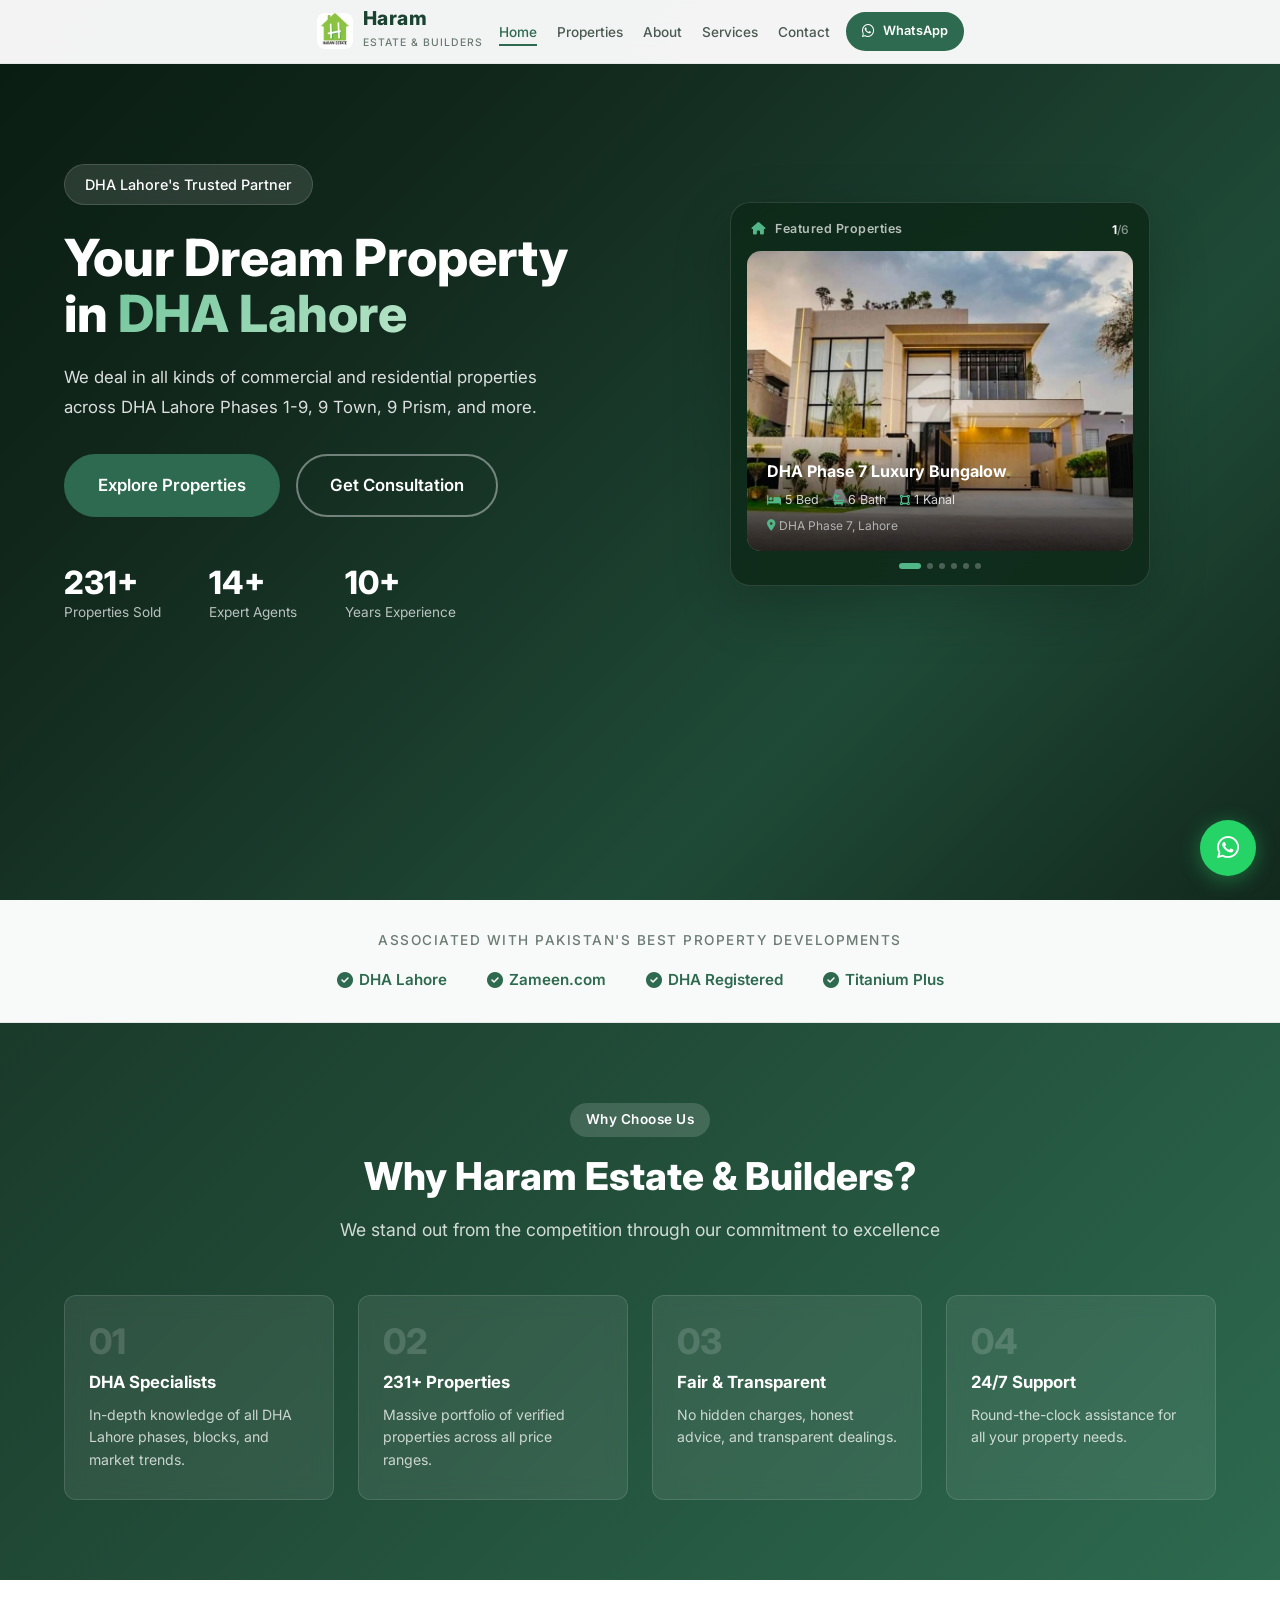
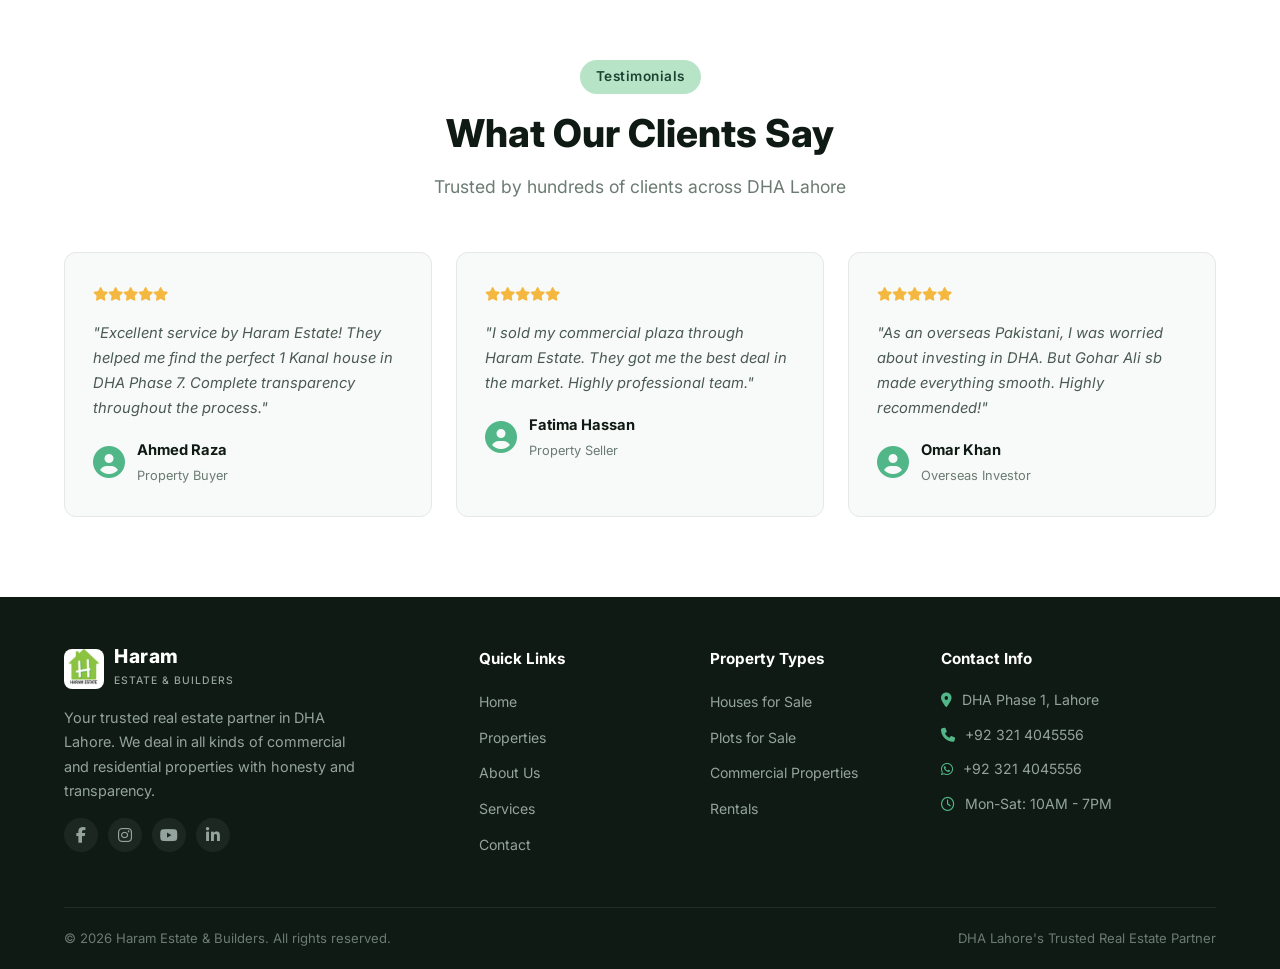
<file: index.html>
<!DOCTYPE html>
<html lang="en">
<head>
  <meta charset="UTF-8">
  <meta name="viewport" content="width=device-width, initial-scale=1.0">
  <title>Haram Estate & Builders | DHA Lahore</title>
  <link rel="stylesheet" href="css/style.css">
  <link rel="stylesheet" href="https://cdnjs.cloudflare.com/ajax/libs/font-awesome/6.5.0/css/all.min.css">
  <link href="https://fonts.googleapis.com/css2?family=Inter:wght@300;400;500;600;700;800&display=swap" rel="stylesheet">
</head>
<body>

  <!-- Header -->
  <header class="header">
    <div class="container">
      <div class="header-inner">
        <a href="index.html" class="logo">
          <img src="images/haram-logo.jpg" alt="Haram Estate" class="logo-img">
          <div class="logo-text">
            <h1>Haram</h1>
            <span>Estate & Builders</span>
          </div>
        </a>
        <nav class="nav">
          <ul>
            <li><a href="index.html" class="active">Home</a></li>
            <li><a href="properties.html">Properties</a></li>
            <li><a href="about.html">About</a></li>
            <li><a href="services.html">Services</a></li>
            <li><a href="contact.html">Contact</a></li>
          </ul>
        </nav>
        <div class="header-actions">
          <a href="https://wa.me/923214045556" class="btn btn-primary" target="_blank">
            <i class="fab fa-whatsapp"></i> <span>WhatsApp</span>
          </a>
          <button class="menu-toggle" id="menuToggle">
            <i class="fas fa-bars"></i>
          </button>
        </div>
      </div>
    </div>
  </header>

  <!-- Hero -->
  <section class="hero" id="home">
    <div class="hero-bg"></div>
    <div class="hero-overlay"></div>
    <div class="container">
      <div class="hero-content">
        <span class="hero-badge">DHA Lahore's Trusted Partner</span>
        <h1>Your Dream Property<br>in <span class="highlight">DHA Lahore</span></h1>
        <p>We deal in all kinds of commercial and residential properties across DHA Lahore Phases 1-9, 9 Town, 9 Prism, and more.</p>
        <div class="hero-actions">
          <a href="properties.html" class="btn btn-primary btn-lg">Explore Properties</a>
          <a href="contact.html" class="btn btn-outline btn-lg">Get Consultation</a>
        </div>
        <div class="hero-stats">
          <div class="stat">
            <span class="stat-number">231+</span>
            <span class="stat-label">Properties Sold</span>
          </div>
          <div class="stat">
            <span class="stat-number">14+</span>
            <span class="stat-label">Expert Agents</span>
          </div>
          <div class="stat">
            <span class="stat-number">10+</span>
            <span class="stat-label">Years Experience</span>
          </div>
        </div>
      </div>
      <div class="hero-visual">
        <div class="hero-card">
          <div class="hero-card-top">
            <span class="hero-card-label"><i class="fas fa-home"></i> Featured Properties</span>
            <span class="hero-card-counter"><span id="slideCounter">1</span>/6</span>
          </div>
          <div class="hero-card-show">
            <div class="hero-slide active">
              <img class="hero-slide-img" src="images/properties/property-1.jpg" alt="DHA Phase 7 Luxury Bungalow" />
              <div class="hero-slide-info">
                <h4>DHA Phase 7 Luxury Bungalow</h4>
                <div class="hero-slide-features">
                  <span><i class="fas fa-bed"></i> 5 Bed</span>
                  <span><i class="fas fa-bath"></i> 6 Bath</span>
                  <span><i class="fas fa-vector-square"></i> 1 Kanal</span>
                </div>
                <span class="hero-slide-location"><i class="fas fa-map-marker-alt"></i> DHA Phase 7, Lahore</span>
              </div>
            </div>
            <div class="hero-slide">
              <img class="hero-slide-img" src="images/properties/property-2.jpg" alt="DHA Phase 5 Modern Home" />
              <div class="hero-slide-info">
                <h4>DHA Phase 5 Modern Home</h4>
                <div class="hero-slide-features">
                  <span><i class="fas fa-bed"></i> 5 Bed</span>
                  <span><i class="fas fa-bath"></i> 7 Bath</span>
                  <span><i class="fas fa-vector-square"></i> 1 Kanal</span>
                </div>
                <span class="hero-slide-location"><i class="fas fa-map-marker-alt"></i> DHA Phase 5, Lahore</span>
              </div>
            </div>
            <div class="hero-slide">
              <img class="hero-slide-img" src="images/properties/property-3.jpg" alt="DHA Phase 7 Designer Villa" />
              <div class="hero-slide-info">
                <h4>DHA Phase 7 Designer Villa</h4>
                <div class="hero-slide-features">
                  <span><i class="fas fa-bed"></i> 5 Bed</span>
                  <span><i class="fas fa-bath"></i> 6 Bath</span>
                  <span><i class="fas fa-vector-square"></i> 1 Kanal</span>
                </div>
                <span class="hero-slide-location"><i class="fas fa-map-marker-alt"></i> DHA Phase 7, Lahore</span>
              </div>
            </div>
            <div class="hero-slide">
              <img class="hero-slide-img" src="images/properties/property-4.jpg" alt="DHA Phase 6 Elegant House" />
              <div class="hero-slide-info">
                <h4>DHA Phase 6 Elegant House</h4>
                <div class="hero-slide-features">
                  <span><i class="fas fa-bed"></i> 5 Bed</span>
                  <span><i class="fas fa-bath"></i> 6 Bath</span>
                  <span><i class="fas fa-vector-square"></i> 1 Kanal</span>
                </div>
                <span class="hero-slide-location"><i class="fas fa-map-marker-alt"></i> DHA Phase 6, Lahore</span>
              </div>
            </div>
            <div class="hero-slide">
              <img class="hero-slide-img" src="images/properties/property-5.jpg" alt="DHA Phase 6 Solar Home" />
              <div class="hero-slide-info">
                <h4>DHA Phase 6 Solar Home</h4>
                <div class="hero-slide-features">
                  <span><i class="fas fa-bed"></i> 5 Bed</span>
                  <span><i class="fas fa-bath"></i> 6 Bath</span>
                  <span><i class="fas fa-vector-square"></i> 1 Kanal</span>
                </div>
                <span class="hero-slide-location"><i class="fas fa-map-marker-alt"></i> DHA Phase 6, Lahore</span>
              </div>
            </div>
            <div class="hero-slide">
              <img class="hero-slide-img" src="images/properties/property-6.jpg" alt="DHA Phase 6 Corner House" />
              <div class="hero-slide-info">
                <h4>DHA Phase 6 Corner House</h4>
                <div class="hero-slide-features">
                  <span><i class="fas fa-bed"></i> 6 Bed</span>
                  <span><i class="fas fa-bath"></i> 7 Bath</span>
                  <span><i class="fas fa-vector-square"></i> 22 Marla</span>
                </div>
                <span class="hero-slide-location"><i class="fas fa-map-marker-alt"></i> DHA Phase 6, Lahore</span>
              </div>
            </div>
          </div>
          <div class="hero-slide-dots"></div>
        </div>
      </div>
    </div>
  </section>

  <!-- Trusted By -->
  <section class="trusted-section">
    <div class="container">
      <p class="trusted-label">Associated With Pakistan's Best Property Developments</p>
      <div class="trusted-logos">
        <span><i class="fas fa-check-circle"></i> DHA Lahore</span>
        <span><i class="fas fa-check-circle"></i> Zameen.com</span>
        <span><i class="fas fa-check-circle"></i> DHA Registered</span>
        <span><i class="fas fa-check-circle"></i> Titanium Plus</span>
      </div>
    </div>
  </section>

  <!-- Why Choose Us -->
  <section class="why-us">
    <div class="container">
      <div class="section-header light">
        <span class="section-tag">Why Choose Us</span>
        <h2>Why Haram Estate & Builders?</h2>
        <p>We stand out from the competition through our commitment to excellence</p>
      </div>
      <div class="why-grid">
        <div class="why-card">
          <span class="why-number">01</span>
          <h3>DHA Specialists</h3>
          <p>In-depth knowledge of all DHA Lahore phases, blocks, and market trends.</p>
        </div>
        <div class="why-card">
          <span class="why-number">02</span>
          <h3>231+ Properties</h3>
          <p>Massive portfolio of verified properties across all price ranges.</p>
        </div>
        <div class="why-card">
          <span class="why-number">03</span>
          <h3>Fair & Transparent</h3>
          <p>No hidden charges, honest advice, and transparent dealings.</p>
        </div>
        <div class="why-card">
          <span class="why-number">04</span>
          <h3>24/7 Support</h3>
          <p>Round-the-clock assistance for all your property needs.</p>
        </div>
      </div>
    </div>
  </section>

  <!-- Testimonials -->
  <section class="testimonials">
    <div class="container">
      <div class="section-header">
        <span class="section-tag">Testimonials</span>
        <h2>What Our Clients Say</h2>
        <p>Trusted by hundreds of clients across DHA Lahore</p>
      </div>
      <div class="testimonial-grid">
        <div class="testimonial-card">
          <div class="stars">
            <i class="fas fa-star"></i><i class="fas fa-star"></i><i class="fas fa-star"></i><i class="fas fa-star"></i><i class="fas fa-star"></i>
          </div>
          <p>"Excellent service by Haram Estate! They helped me find the perfect 1 Kanal house in DHA Phase 7. Complete transparency throughout the process."</p>
          <div class="testimonial-author">
            <div class="author-avatar"><i class="fas fa-user-circle"></i></div>
            <div>
              <h4>Ahmed Raza</h4>
              <span>Property Buyer</span>
            </div>
          </div>
        </div>
        <div class="testimonial-card">
          <div class="stars">
            <i class="fas fa-star"></i><i class="fas fa-star"></i><i class="fas fa-star"></i><i class="fas fa-star"></i><i class="fas fa-star"></i>
          </div>
          <p>"I sold my commercial plaza through Haram Estate. They got me the best deal in the market. Highly professional team."</p>
          <div class="testimonial-author">
            <div class="author-avatar"><i class="fas fa-user-circle"></i></div>
            <div>
              <h4>Fatima Hassan</h4>
              <span>Property Seller</span>
            </div>
          </div>
        </div>
        <div class="testimonial-card">
          <div class="stars">
            <i class="fas fa-star"></i><i class="fas fa-star"></i><i class="fas fa-star"></i><i class="fas fa-star"></i><i class="fas fa-star"></i>
          </div>
          <p>"As an overseas Pakistani, I was worried about investing in DHA. But Gohar Ali sb made everything smooth. Highly recommended!"</p>
          <div class="testimonial-author">
            <div class="author-avatar"><i class="fas fa-user-circle"></i></div>
            <div>
              <h4>Omar Khan</h4>
              <span>Overseas Investor</span>
            </div>
          </div>
        </div>
      </div>
    </div>
  </section>

  <!-- Footer -->
  <footer class="footer">
    <div class="container">
      <div class="footer-grid">
        <div class="footer-about">
          <div class="logo">
            <img src="images/haram-logo.jpg" alt="Haram Estate" class="logo-img">
            <div class="logo-text">
              <h1>Haram</h1>
              <span>Estate & Builders</span>
            </div>
          </div>
          <p>Your trusted real estate partner in DHA Lahore. We deal in all kinds of commercial and residential properties with honesty and transparency.</p>
          <div class="footer-social">
            <a href="#"><i class="fab fa-facebook-f"></i></a>
            <a href="#"><i class="fab fa-instagram"></i></a>
            <a href="#"><i class="fab fa-youtube"></i></a>
            <a href="#"><i class="fab fa-linkedin-in"></i></a>
          </div>
        </div>
        <div class="footer-links">
          <h4>Quick Links</h4>
          <ul>
            <li><a href="index.html">Home</a></li>
            <li><a href="properties.html">Properties</a></li>
            <li><a href="about.html">About Us</a></li>
            <li><a href="services.html">Services</a></li>
            <li><a href="contact.html">Contact</a></li>
          </ul>
        </div>
        <div class="footer-links">
          <h4>Property Types</h4>
          <ul>
            <li><a href="properties.html">Houses for Sale</a></li>
            <li><a href="properties.html">Plots for Sale</a></li>
            <li><a href="properties.html">Commercial Properties</a></li>
            <li><a href="properties.html">Rentals</a></li>
          </ul>
        </div>
        <div class="footer-contact">
          <h4>Contact Info</h4>
          <ul>
            <li><i class="fas fa-map-marker-alt"></i> DHA Phase 1, Lahore</li>
            <li><i class="fas fa-phone"></i> +92 321 4045556</li>
            <li><i class="fab fa-whatsapp"></i> +92 321 4045556</li>
            <li><i class="far fa-clock"></i> Mon-Sat: 10AM - 7PM</li>
          </ul>
        </div>
      </div>
      <div class="footer-bottom">
        <p>&copy; 2026 Haram Estate & Builders. All rights reserved.</p>
        <p class="footer-tag">DHA Lahore's Trusted Real Estate Partner</p>
      </div>
    </div>
  </footer>

  <!-- WhatsApp Float -->
  <a href="https://wa.me/923214045556" class="whatsapp-float" target="_blank">
    <i class="fab fa-whatsapp"></i>
  </a>

  <script src="js/main.js"></script>
</body>
</html>
</file>
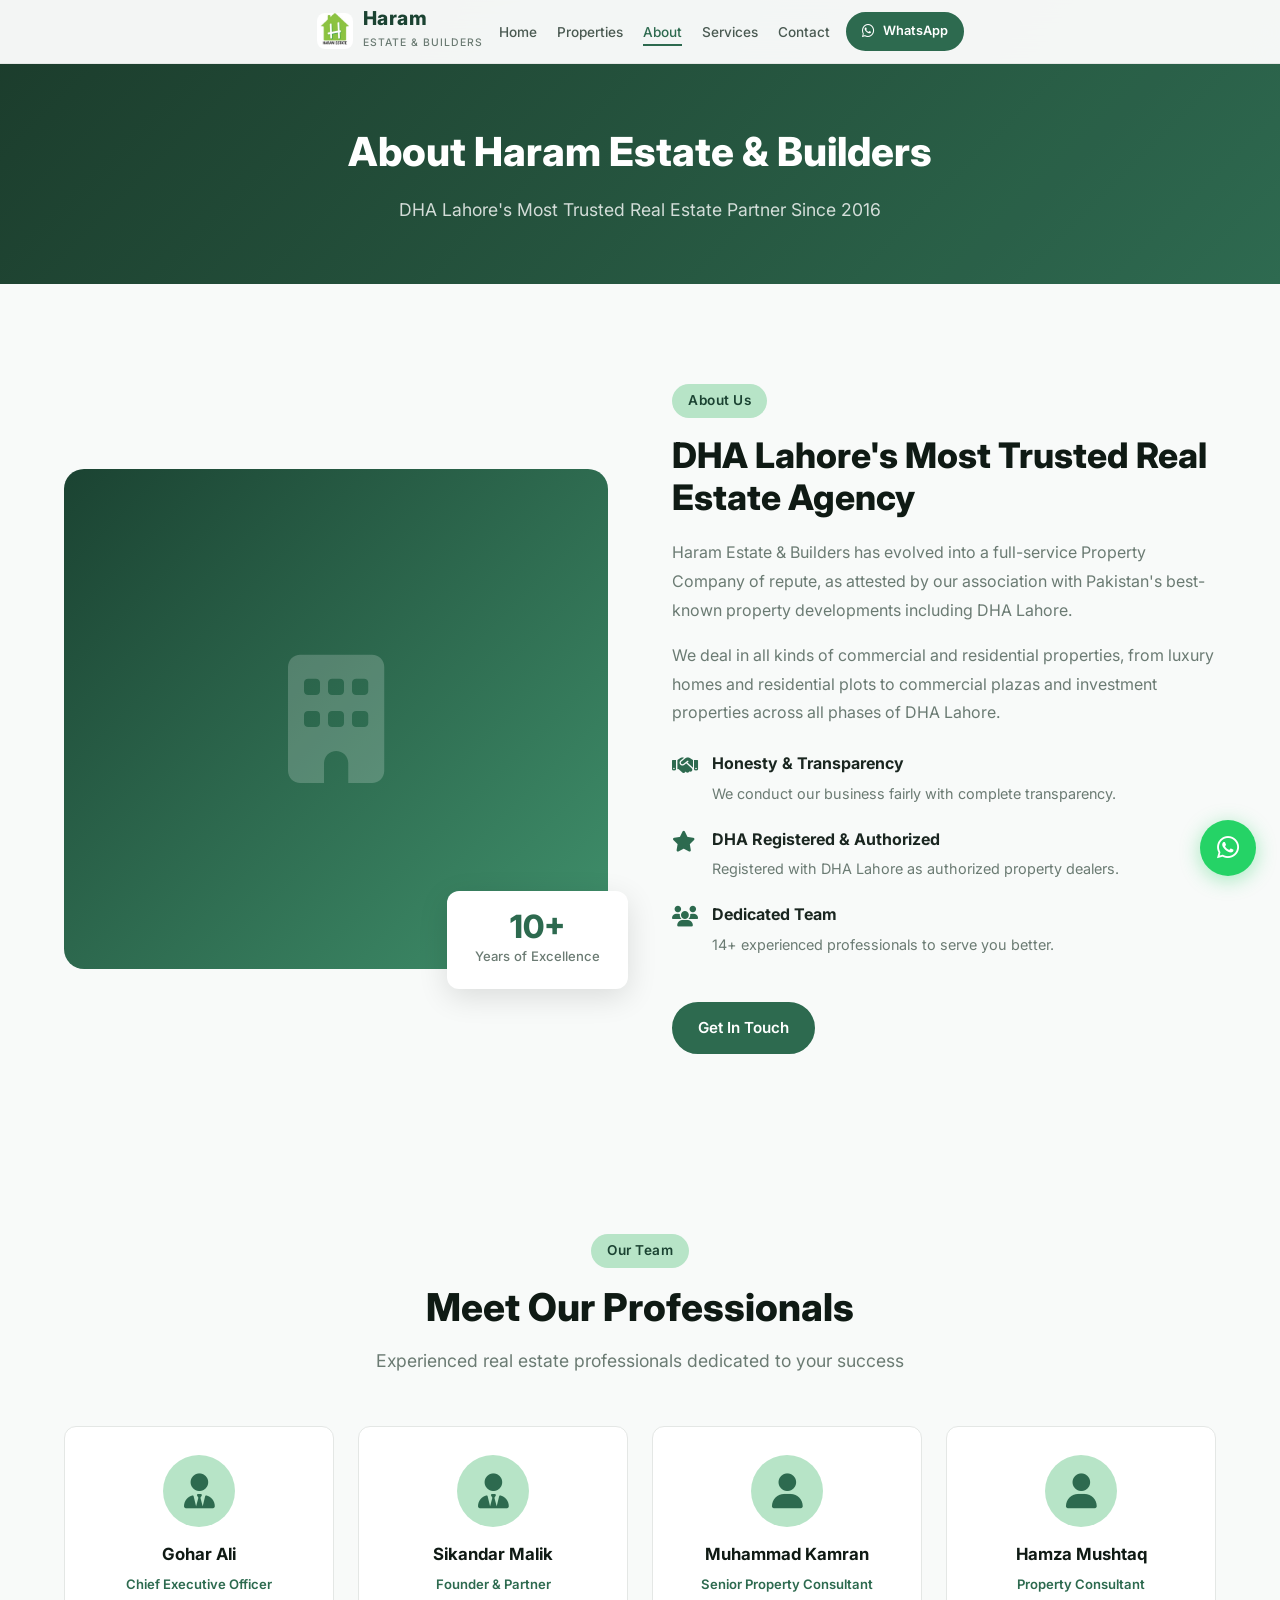
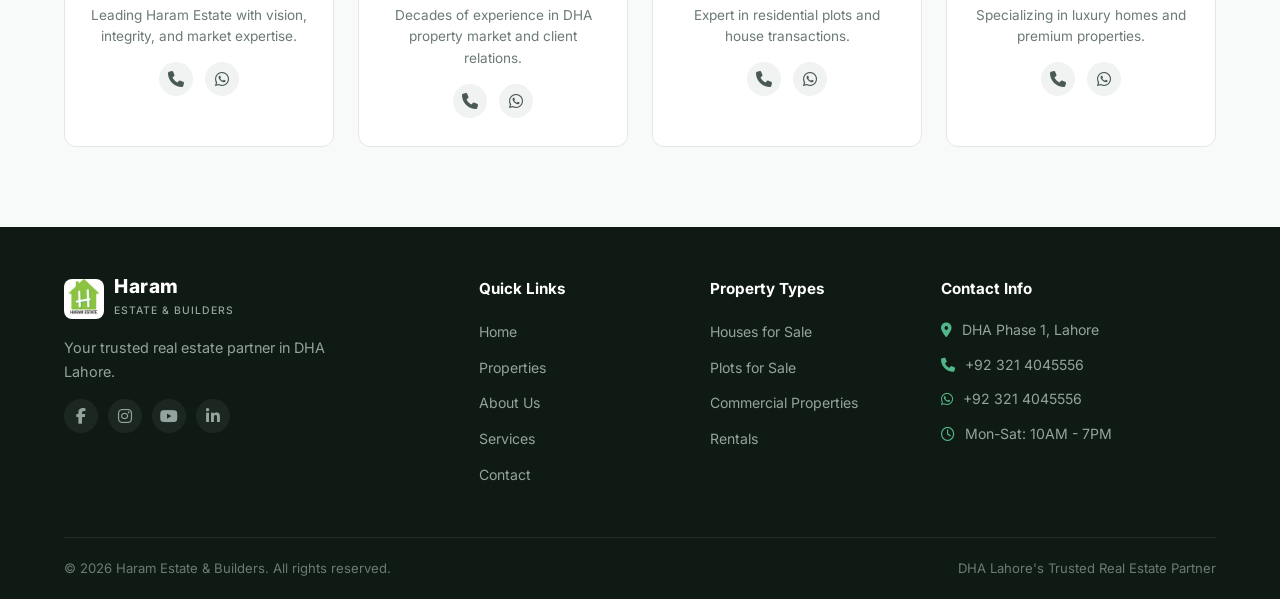
<file: about.html>
<!DOCTYPE html>
<html lang="en">
<head>
  <meta charset="UTF-8">
  <meta name="viewport" content="width=device-width, initial-scale=1.0">
  <title>About Us | Haram Estate & Builders</title>
  <link rel="stylesheet" href="css/style.css">
  <link rel="stylesheet" href="https://cdnjs.cloudflare.com/ajax/libs/font-awesome/6.5.0/css/all.min.css">
  <link href="https://fonts.googleapis.com/css2?family=Inter:wght@300;400;500;600;700;800&display=swap" rel="stylesheet">
</head>
<body>

  <header class="header">
    <div class="container">
      <div class="header-inner">
        <a href="index.html" class="logo">
          <img src="images/haram-logo.jpg" alt="Haram Estate" class="logo-img">
          <div class="logo-text">
            <h1>Haram</h1>
            <span>Estate & Builders</span>
          </div>
        </a>
        <nav class="nav">
          <ul>
            <li><a href="index.html">Home</a></li>
            <li><a href="properties.html">Properties</a></li>
            <li><a href="about.html" class="active">About</a></li>
            <li><a href="services.html">Services</a></li>
            <li><a href="contact.html">Contact</a></li>
          </ul>
        </nav>
        <div class="header-actions">
          <a href="https://wa.me/923214045556" class="btn btn-primary" target="_blank">
            <i class="fab fa-whatsapp"></i> <span>WhatsApp</span>
          </a>
          <button class="menu-toggle" id="menuToggle">
            <i class="fas fa-bars"></i>
          </button>
        </div>
      </div>
    </div>
  </header>

  <section class="page-banner">
    <div class="page-banner-bg"></div>
    <div class="container">
      <h1>About Haram Estate & Builders</h1>
      <p>DHA Lahore's Most Trusted Real Estate Partner Since 2016</p>
    </div>
  </section>

  <section class="about">
    <div class="container">
      <div class="about-grid">
        <div class="about-image">
          <div class="about-image-box">
            <div class="about-image-icon">
              <i class="fas fa-building"></i>
            </div>
          </div>
          <div class="about-experience">
            <span class="exp-number">10+</span>
            <span class="exp-text">Years of Excellence</span>
          </div>
        </div>
        <div class="about-content">
          <span class="section-tag">About Us</span>
          <h2>DHA Lahore's Most Trusted Real Estate Agency</h2>
          <p>Haram Estate & Builders has evolved into a full-service Property Company of repute, as attested by our association with Pakistan's best-known property developments including DHA Lahore.</p>
          <p>We deal in all kinds of commercial and residential properties, from luxury homes and residential plots to commercial plazas and investment properties across all phases of DHA Lahore.</p>
          <div class="about-features">
            <div class="about-feature">
              <i class="fas fa-handshake"></i>
              <div>
                <h4>Honesty & Transparency</h4>
                <p>We conduct our business fairly with complete transparency.</p>
              </div>
            </div>
            <div class="about-feature">
              <i class="fas fa-star"></i>
              <div>
                <h4>DHA Registered & Authorized</h4>
                <p>Registered with DHA Lahore as authorized property dealers.</p>
              </div>
            </div>
            <div class="about-feature">
              <i class="fas fa-users"></i>
              <div>
                <h4>Dedicated Team</h4>
                <p>14+ experienced professionals to serve you better.</p>
              </div>
            </div>
          </div>
          <a href="contact.html" class="btn btn-primary mt-2">Get In Touch</a>
        </div>
      </div>
    </div>
  </section>

  <section class="team">
    <div class="container">
      <div class="section-header">
        <span class="section-tag">Our Team</span>
        <h2>Meet Our Professionals</h2>
        <p>Experienced real estate professionals dedicated to your success</p>
      </div>
      <div class="team-grid">
        <div class="team-card">
          <div class="team-avatar">
            <i class="fas fa-user-tie"></i>
          </div>
          <h3>Gohar Ali</h3>
          <span class="team-role">Chief Executive Officer</span>
          <p>Leading Haram Estate with vision, integrity, and market expertise.</p>
          <div class="team-contact">
            <a href="tel:+923214045556"><i class="fas fa-phone"></i></a>
            <a href="https://wa.me/923214045556"><i class="fab fa-whatsapp"></i></a>
          </div>
        </div>
        <div class="team-card">
          <div class="team-avatar">
            <i class="fas fa-user-tie"></i>
          </div>
          <h3>Sikandar Malik</h3>
          <span class="team-role">Founder & Partner</span>
          <p>Decades of experience in DHA property market and client relations.</p>
          <div class="team-contact">
            <a href="tel:+923214045556"><i class="fas fa-phone"></i></a>
            <a href="https://wa.me/923214045556"><i class="fab fa-whatsapp"></i></a>
          </div>
        </div>
        <div class="team-card">
          <div class="team-avatar">
            <i class="fas fa-user"></i>
          </div>
          <h3>Muhammad Kamran</h3>
          <span class="team-role">Senior Property Consultant</span>
          <p>Expert in residential plots and house transactions.</p>
          <div class="team-contact">
            <a href="tel:+923214045556"><i class="fas fa-phone"></i></a>
            <a href="https://wa.me/923214045556"><i class="fab fa-whatsapp"></i></a>
          </div>
        </div>
        <div class="team-card">
          <div class="team-avatar">
            <i class="fas fa-user"></i>
          </div>
          <h3>Hamza Mushtaq</h3>
          <span class="team-role">Property Consultant</span>
          <p>Specializing in luxury homes and premium properties.</p>
          <div class="team-contact">
            <a href="tel:+923214045556"><i class="fas fa-phone"></i></a>
            <a href="https://wa.me/923214045556"><i class="fab fa-whatsapp"></i></a>
          </div>
        </div>
      </div>
    </div>
  </section>

  <footer class="footer">
    <div class="container">
      <div class="footer-grid">
        <div class="footer-about">
          <div class="logo">
            <img src="images/haram-logo.jpg" alt="Haram Estate" class="logo-img">
            <div class="logo-text">
              <h1>Haram</h1>
              <span>Estate & Builders</span>
            </div>
          </div>
          <p>Your trusted real estate partner in DHA Lahore.</p>
          <div class="footer-social">
            <a href="#"><i class="fab fa-facebook-f"></i></a>
            <a href="#"><i class="fab fa-instagram"></i></a>
            <a href="#"><i class="fab fa-youtube"></i></a>
            <a href="#"><i class="fab fa-linkedin-in"></i></a>
          </div>
        </div>
        <div class="footer-links">
          <h4>Quick Links</h4>
          <ul>
            <li><a href="index.html">Home</a></li>
            <li><a href="properties.html">Properties</a></li>
            <li><a href="about.html">About Us</a></li>
            <li><a href="services.html">Services</a></li>
            <li><a href="contact.html">Contact</a></li>
          </ul>
        </div>
        <div class="footer-links">
          <h4>Property Types</h4>
          <ul>
            <li><a href="properties.html">Houses for Sale</a></li>
            <li><a href="properties.html">Plots for Sale</a></li>
            <li><a href="properties.html">Commercial Properties</a></li>
            <li><a href="properties.html">Rentals</a></li>
          </ul>
        </div>
        <div class="footer-contact">
          <h4>Contact Info</h4>
          <ul>
            <li><i class="fas fa-map-marker-alt"></i> DHA Phase 1, Lahore</li>
            <li><i class="fas fa-phone"></i> +92 321 4045556</li>
            <li><i class="fab fa-whatsapp"></i> +92 321 4045556</li>
            <li><i class="far fa-clock"></i> Mon-Sat: 10AM - 7PM</li>
          </ul>
        </div>
      </div>
      <div class="footer-bottom">
        <p>&copy; 2026 Haram Estate & Builders. All rights reserved.</p>
        <p class="footer-tag">DHA Lahore's Trusted Real Estate Partner</p>
      </div>
    </div>
  </footer>

  <a href="https://wa.me/923214045556" class="whatsapp-float" target="_blank">
    <i class="fab fa-whatsapp"></i>
  </a>

  <script src="js/main.js"></script>
</body>
</html>
</file>
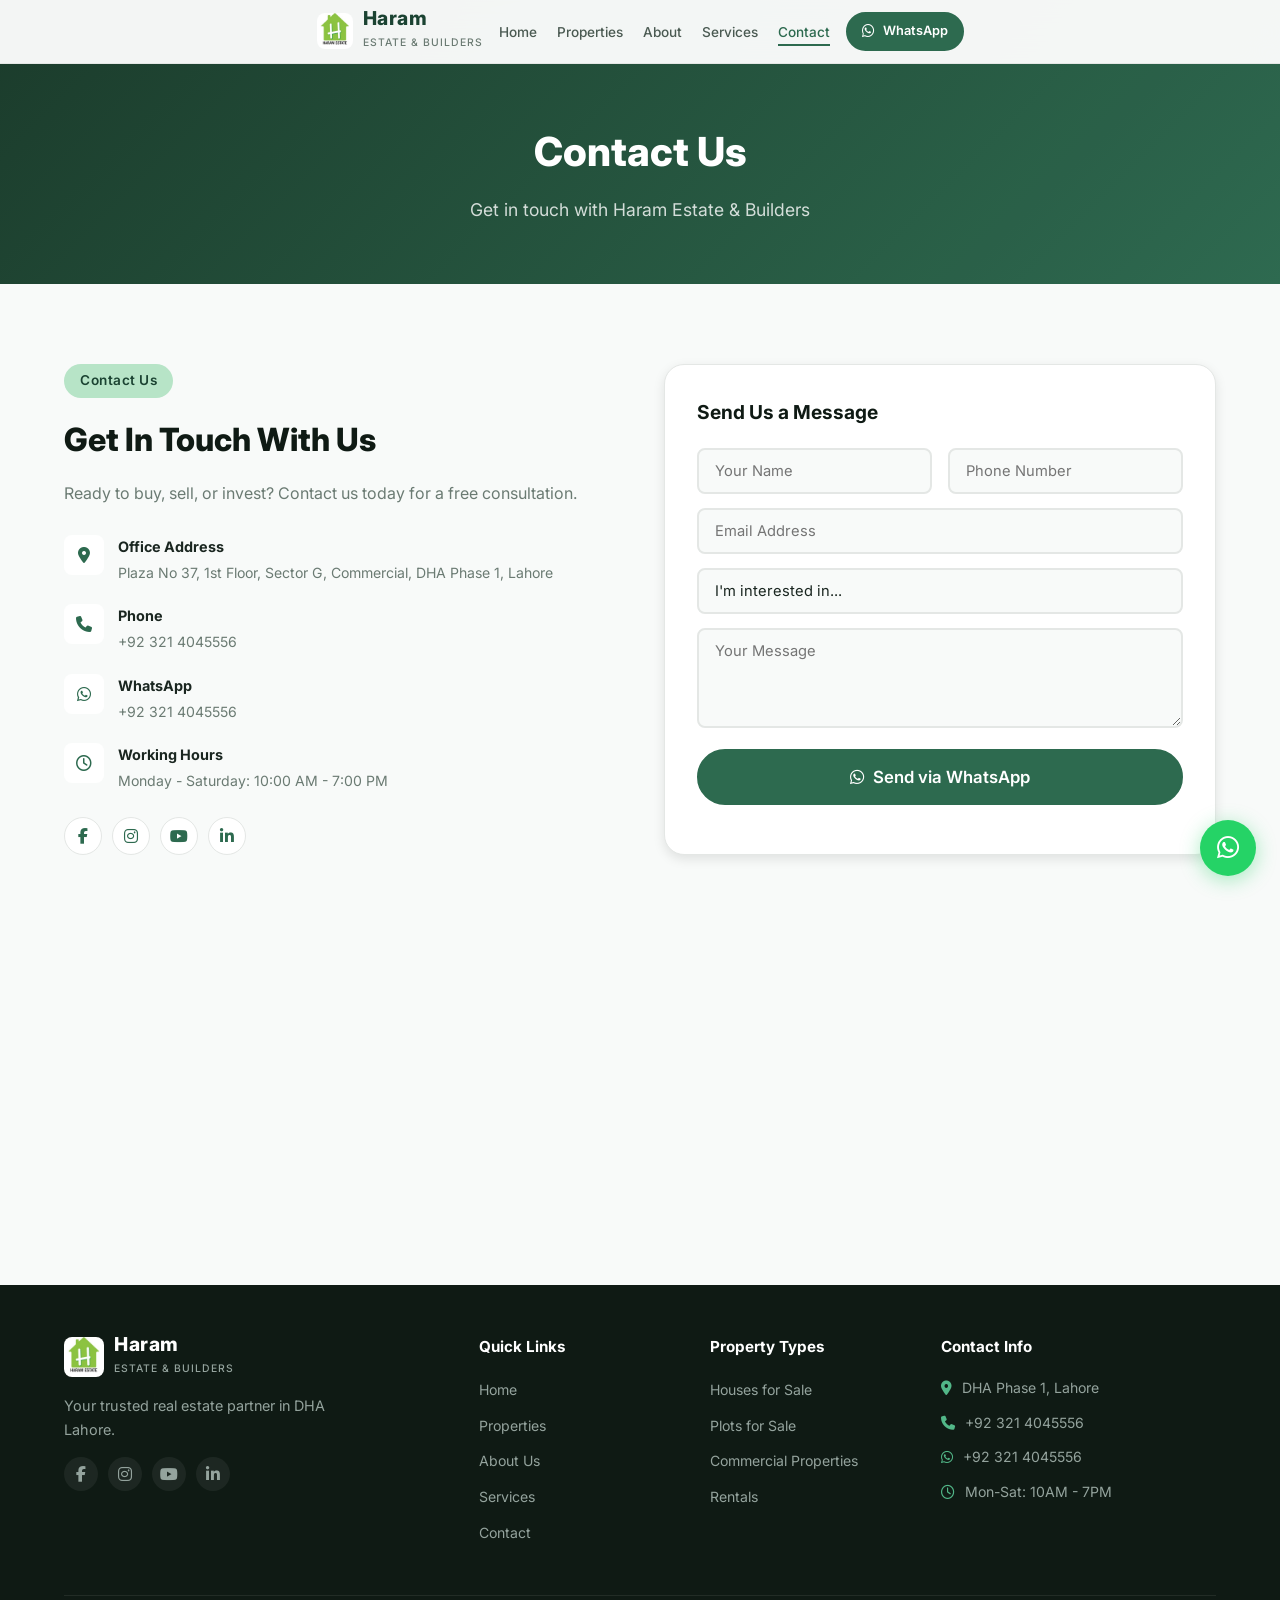
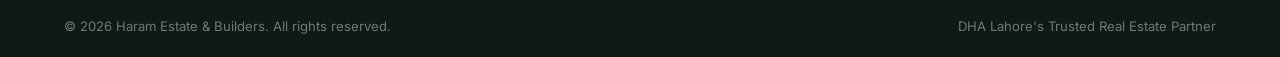
<file: contact.html>
<!DOCTYPE html>
<html lang="en">
<head>
  <meta charset="UTF-8">
  <meta name="viewport" content="width=device-width, initial-scale=1.0">
  <title>Contact | Haram Estate & Builders</title>
  <link rel="stylesheet" href="css/style.css">
  <link rel="stylesheet" href="https://cdnjs.cloudflare.com/ajax/libs/font-awesome/6.5.0/css/all.min.css">
  <link href="https://fonts.googleapis.com/css2?family=Inter:wght@300;400;500;600;700;800&display=swap" rel="stylesheet">
</head>
<body>

  <header class="header">
    <div class="container">
      <div class="header-inner">
        <a href="index.html" class="logo">
          <img src="images/haram-logo.jpg" alt="Haram Estate" class="logo-img">
          <div class="logo-text">
            <h1>Haram</h1>
            <span>Estate & Builders</span>
          </div>
        </a>
        <nav class="nav">
          <ul>
            <li><a href="index.html">Home</a></li>
            <li><a href="properties.html">Properties</a></li>
            <li><a href="about.html">About</a></li>
            <li><a href="services.html">Services</a></li>
            <li><a href="contact.html" class="active">Contact</a></li>
          </ul>
        </nav>
        <div class="header-actions">
          <a href="https://wa.me/923214045556" class="btn btn-primary" target="_blank">
            <i class="fab fa-whatsapp"></i> <span>WhatsApp</span>
          </a>
          <button class="menu-toggle" id="menuToggle">
            <i class="fas fa-bars"></i>
          </button>
        </div>
      </div>
    </div>
  </header>

  <section class="page-banner">
    <div class="page-banner-bg"></div>
    <div class="container">
      <h1>Contact Us</h1>
      <p>Get in touch with Haram Estate & Builders</p>
    </div>
  </section>

  <section class="contact">
    <div class="container">
      <div class="contact-grid">
        <div class="contact-info">
          <span class="section-tag">Contact Us</span>
          <h2>Get In Touch With Us</h2>
          <p>Ready to buy, sell, or invest? Contact us today for a free consultation.</p>
          <div class="contact-details">
            <div class="contact-item">
              <i class="fas fa-map-marker-alt"></i>
              <div>
                <h4>Office Address</h4>
                <p>Plaza No 37, 1st Floor, Sector G, Commercial, DHA Phase 1, Lahore</p>
              </div>
            </div>
            <div class="contact-item">
              <i class="fas fa-phone"></i>
              <div>
                <h4>Phone</h4>
                <p><a href="tel:+923214045556">+92 321 4045556</a></p>
              </div>
            </div>
            <div class="contact-item">
              <i class="fab fa-whatsapp"></i>
              <div>
                <h4>WhatsApp</h4>
                <p><a href="https://wa.me/923214045556" target="_blank">+92 321 4045556</a></p>
              </div>
            </div>
            <div class="contact-item">
              <i class="far fa-clock"></i>
              <div>
                <h4>Working Hours</h4>
                <p>Monday - Saturday: 10:00 AM - 7:00 PM</p>
              </div>
            </div>
          </div>
          <div class="contact-social">
            <a href="#"><i class="fab fa-facebook-f"></i></a>
            <a href="#"><i class="fab fa-instagram"></i></a>
            <a href="#"><i class="fab fa-youtube"></i></a>
            <a href="#"><i class="fab fa-linkedin-in"></i></a>
          </div>
        </div>
        <div class="contact-form">
          <form id="contactForm">
            <h3>Send Us a Message</h3>
            <div class="form-row">
              <input type="text" placeholder="Your Name" required>
              <input type="tel" placeholder="Phone Number" required>
            </div>
            <input type="email" placeholder="Email Address">
            <select>
              <option value="">I'm interested in...</option>
              <option>Buying Property</option>
              <option>Selling Property</option>
              <option>Renting Property</option>
              <option>Investment Advice</option>
            </select>
            <textarea placeholder="Your Message" rows="4"></textarea>
            <button type="submit" class="btn btn-primary btn-lg btn-block">
              <i class="fab fa-whatsapp"></i> Send via WhatsApp
            </button>
          </form>
        </div>
      </div>
    </div>
  </section>

  <section class="map-section">
    <div class="map-container">
      <iframe src="https://www.google.com/maps/embed?pb=!1m18!1m12!1m3!1d3400.131642524363!2d74.3889753151645!3d31.52014968134327!2m3!1f0!2f0!3f0!3m2!1i1024!2i768!4f13.1!3m3!1m2!1s0x39190f8763a7e22f%3A0x9d3e2e5c9b7e8f0f!2sDHA%20Phase%201%20Commercial%20Area%2C%20Lahore!5e0!3m2!1sen!2s!4v1" allowfullscreen="" loading="lazy" referrerpolicy="no-referrer-when-downgrade"></iframe>
    </div>
  </section>

  <footer class="footer">
    <div class="container">
      <div class="footer-grid">
        <div class="footer-about">
          <div class="logo">
            <img src="images/haram-logo.jpg" alt="Haram Estate" class="logo-img">
            <div class="logo-text">
              <h1>Haram</h1>
              <span>Estate & Builders</span>
            </div>
          </div>
          <p>Your trusted real estate partner in DHA Lahore.</p>
          <div class="footer-social">
            <a href="#"><i class="fab fa-facebook-f"></i></a>
            <a href="#"><i class="fab fa-instagram"></i></a>
            <a href="#"><i class="fab fa-youtube"></i></a>
            <a href="#"><i class="fab fa-linkedin-in"></i></a>
          </div>
        </div>
        <div class="footer-links">
          <h4>Quick Links</h4>
          <ul>
            <li><a href="index.html">Home</a></li>
            <li><a href="properties.html">Properties</a></li>
            <li><a href="about.html">About Us</a></li>
            <li><a href="services.html">Services</a></li>
            <li><a href="contact.html">Contact</a></li>
          </ul>
        </div>
        <div class="footer-links">
          <h4>Property Types</h4>
          <ul>
            <li><a href="properties.html">Houses for Sale</a></li>
            <li><a href="properties.html">Plots for Sale</a></li>
            <li><a href="properties.html">Commercial Properties</a></li>
            <li><a href="properties.html">Rentals</a></li>
          </ul>
        </div>
        <div class="footer-contact">
          <h4>Contact Info</h4>
          <ul>
            <li><i class="fas fa-map-marker-alt"></i> DHA Phase 1, Lahore</li>
            <li><i class="fas fa-phone"></i> +92 321 4045556</li>
            <li><i class="fab fa-whatsapp"></i> +92 321 4045556</li>
            <li><i class="far fa-clock"></i> Mon-Sat: 10AM - 7PM</li>
          </ul>
        </div>
      </div>
      <div class="footer-bottom">
        <p>&copy; 2026 Haram Estate & Builders. All rights reserved.</p>
        <p class="footer-tag">DHA Lahore's Trusted Real Estate Partner</p>
      </div>
    </div>
  </footer>

  <a href="https://wa.me/923214045556" class="whatsapp-float" target="_blank">
    <i class="fab fa-whatsapp"></i>
  </a>

  <script src="js/main.js"></script>
</body>
</html>
</file>
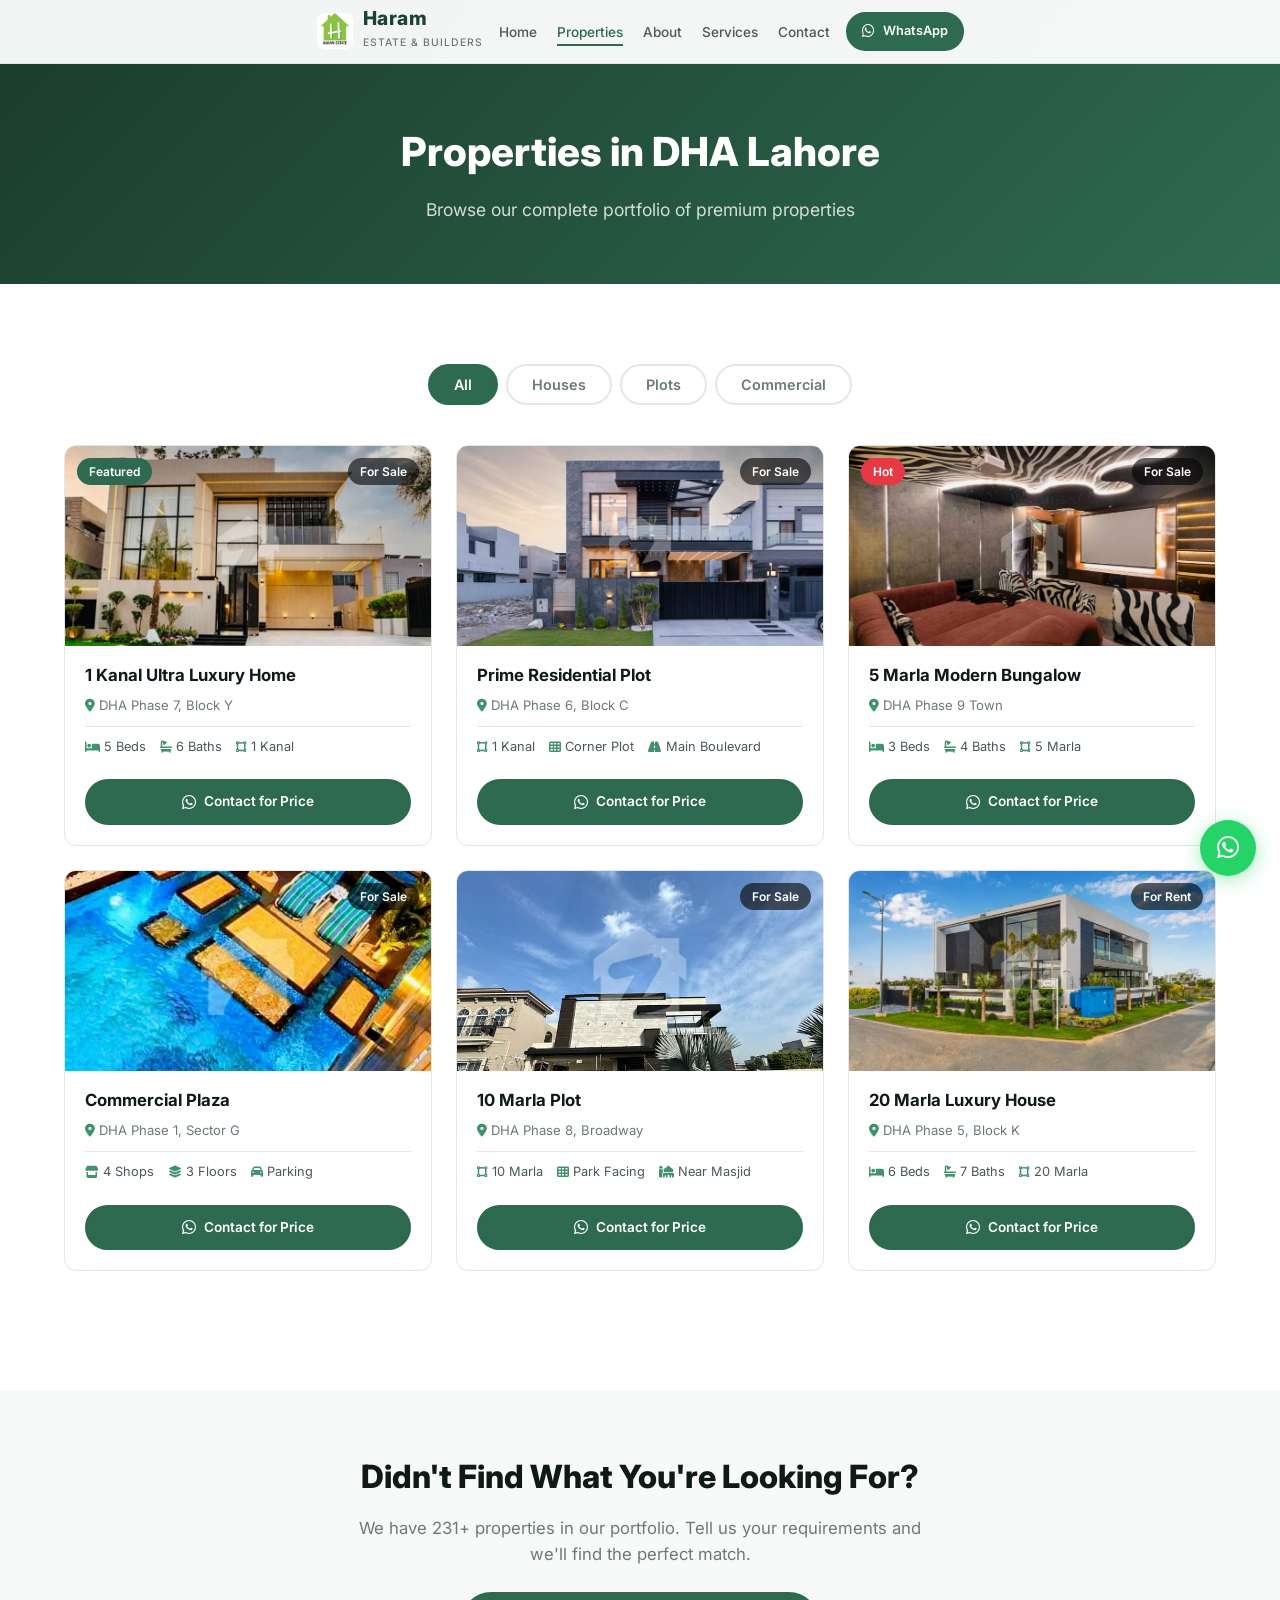
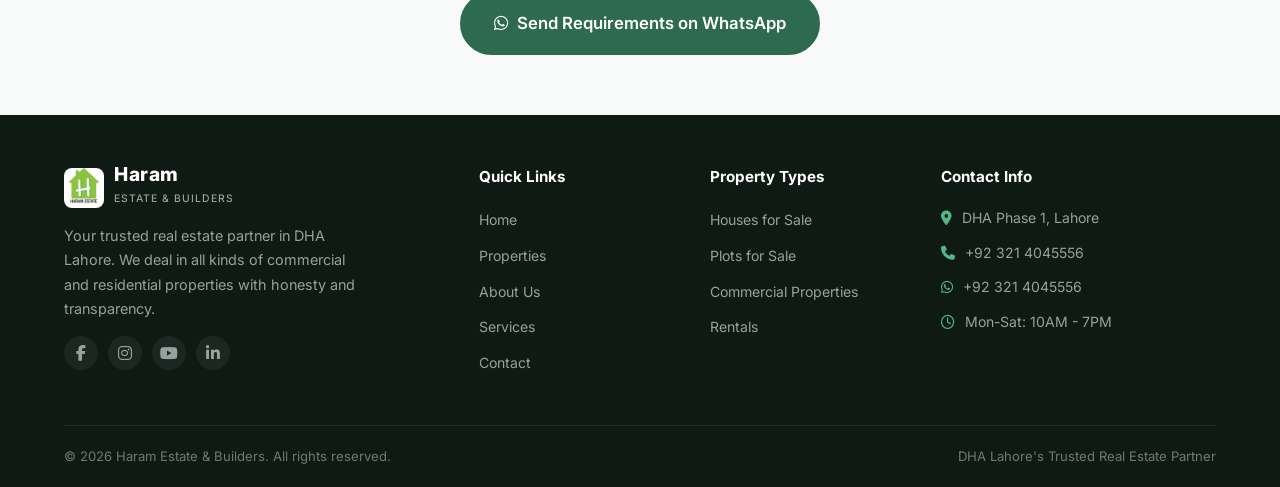
<file: properties.html>
<!DOCTYPE html>
<html lang="en">
<head>
  <meta charset="UTF-8">
  <meta name="viewport" content="width=device-width, initial-scale=1.0">
  <title>Properties | Haram Estate & Builders</title>
  <link rel="stylesheet" href="css/style.css">
  <link rel="stylesheet" href="https://cdnjs.cloudflare.com/ajax/libs/font-awesome/6.5.0/css/all.min.css">
  <link href="https://fonts.googleapis.com/css2?family=Inter:wght@300;400;500;600;700;800&display=swap" rel="stylesheet">
</head>
<body>

  <!-- Header -->
  <header class="header">
    <div class="container">
      <div class="header-inner">
        <a href="index.html" class="logo">
          <img src="images/haram-logo.jpg" alt="Haram Estate" class="logo-img">
          <div class="logo-text">
            <h1>Haram</h1>
            <span>Estate & Builders</span>
          </div>
        </a>
        <nav class="nav">
          <ul>
            <li><a href="index.html">Home</a></li>
            <li><a href="properties.html" class="active">Properties</a></li>
            <li><a href="about.html">About</a></li>
            <li><a href="services.html">Services</a></li>
            <li><a href="contact.html">Contact</a></li>
          </ul>
        </nav>
        <div class="header-actions">
          <a href="https://wa.me/923214045556" class="btn btn-primary" target="_blank">
            <i class="fab fa-whatsapp"></i> <span>WhatsApp</span>
          </a>
          <button class="menu-toggle" id="menuToggle">
            <i class="fas fa-bars"></i>
          </button>
        </div>
      </div>
    </div>
  </header>

  <!-- Page Banner -->
  <section class="page-banner">
    <div class="page-banner-bg"></div>
    <div class="container">
      <h1>Properties in DHA Lahore</h1>
      <p>Browse our complete portfolio of premium properties</p>
    </div>
  </section>

  <!-- Properties -->
  <section class="properties">
    <div class="container">
      <div class="property-filters">
        <button class="filter-btn active" data-filter="all">All</button>
        <button class="filter-btn" data-filter="house">Houses</button>
        <button class="filter-btn" data-filter="plot">Plots</button>
        <button class="filter-btn" data-filter="commercial">Commercial</button>
      </div>
      <div class="property-grid" id="propertyGrid">
        <div class="property-card" data-category="house">
          <div class="card-image">
            <span class="card-badge">Featured</span>
            <span class="card-type">For Sale</span>
            <img src="images/properties/property-1.jpg" alt="1 Kanal Ultra Luxury Home" class="card-img">
          </div>
          <div class="card-body">
            <h3>1 Kanal Ultra Luxury Home</h3>
            <p class="card-location"><i class="fas fa-map-marker-alt"></i> DHA Phase 7, Block Y</p>
            <div class="card-features">
              <span><i class="fas fa-bed"></i> 5 Beds</span>
              <span><i class="fas fa-bath"></i> 6 Baths</span>
              <span><i class="fas fa-vector-square"></i> 1 Kanal</span>
            </div>
            <div class="card-footer">
              <a href="https://wa.me/923214045556?text=I'm%20interested%20in%20the%201%20Kanal%20Luxury%20Home%20in%20DHA%20Phase%207" class="card-link btn btn-primary card-btn" target="_blank">
                <i class="fab fa-whatsapp"></i> Contact for Price
              </a>
            </div>
          </div>
        </div>
        <div class="property-card" data-category="plot">
          <div class="card-image">
            <span class="card-type">For Sale</span>
            <img src="images/properties/property-2.jpg" alt="Prime Residential Plot" class="card-img">
          </div>
          <div class="card-body">
            <h3>Prime Residential Plot</h3>
            <p class="card-location"><i class="fas fa-map-marker-alt"></i> DHA Phase 6, Block C</p>
            <div class="card-features">
              <span><i class="fas fa-vector-square"></i> 1 Kanal</span>
              <span><i class="fas fa-th"></i> Corner Plot</span>
              <span><i class="fas fa-road"></i> Main Boulevard</span>
            </div>
            <div class="card-footer">
              <a href="https://wa.me/923214045556?text=I'm%20interested%20in%20the%201%20Kanal%20Plot%20in%20DHA%20Phase%206" class="card-link btn btn-primary card-btn" target="_blank">
                <i class="fab fa-whatsapp"></i> Contact for Price
              </a>
            </div>
          </div>
        </div>
        <div class="property-card" data-category="house">
          <div class="card-image">
            <span class="card-badge card-badge-hot">Hot</span>
            <span class="card-type">For Sale</span>
            <img src="images/properties/property-3.jpg" alt="5 Marla Modern Bungalow" class="card-img">
          </div>
          <div class="card-body">
            <h3>5 Marla Modern Bungalow</h3>
            <p class="card-location"><i class="fas fa-map-marker-alt"></i> DHA Phase 9 Town</p>
            <div class="card-features">
              <span><i class="fas fa-bed"></i> 3 Beds</span>
              <span><i class="fas fa-bath"></i> 4 Baths</span>
              <span><i class="fas fa-vector-square"></i> 5 Marla</span>
            </div>
            <div class="card-footer">
              <a href="https://wa.me/923214045556?text=I'm%20interested%20in%20the%205%20Marla%20Bungalow%20in%20DHA%20Phase%209%20Town" class="card-link btn btn-primary card-btn" target="_blank">
                <i class="fab fa-whatsapp"></i> Contact for Price
              </a>
            </div>
          </div>
        </div>
        <div class="property-card" data-category="commercial">
          <div class="card-image">
            <span class="card-type">For Sale</span>
            <img src="images/properties/property-4.jpg" alt="Commercial Plaza" class="card-img">
          </div>
          <div class="card-body">
            <h3>Commercial Plaza</h3>
            <p class="card-location"><i class="fas fa-map-marker-alt"></i> DHA Phase 1, Sector G</p>
            <div class="card-features">
              <span><i class="fas fa-store"></i> 4 Shops</span>
              <span><i class="fas fa-layer-group"></i> 3 Floors</span>
              <span><i class="fas fa-car"></i> Parking</span>
            </div>
            <div class="card-footer">
              <a href="https://wa.me/923214045556?text=I'm%20interested%20in%20the%20Commercial%20Plaza%20in%20DHA%20Phase%201" class="card-link btn btn-primary card-btn" target="_blank">
                <i class="fab fa-whatsapp"></i> Contact for Price
              </a>
            </div>
          </div>
        </div>
        <div class="property-card" data-category="plot">
          <div class="card-image">
            <span class="card-type">For Sale</span>
            <img src="images/properties/property-5.jpg" alt="10 Marla Plot" class="card-img">
          </div>
          <div class="card-body">
            <h3>10 Marla Plot</h3>
            <p class="card-location"><i class="fas fa-map-marker-alt"></i> DHA Phase 8, Broadway</p>
            <div class="card-features">
              <span><i class="fas fa-vector-square"></i> 10 Marla</span>
              <span><i class="fas fa-th"></i> Park Facing</span>
              <span><i class="fas fa-mosque"></i> Near Masjid</span>
            </div>
            <div class="card-footer">
              <a href="https://wa.me/923214045556?text=I'm%20interested%20in%20the%2010%20Marla%20Plot%20in%20DHA%20Phase%208" class="card-link btn btn-primary card-btn" target="_blank">
                <i class="fab fa-whatsapp"></i> Contact for Price
              </a>
            </div>
          </div>
        </div>
        <div class="property-card" data-category="house">
          <div class="card-image">
            <span class="card-type">For Rent</span>
            <img src="images/properties/property-6.jpg" alt="20 Marla Luxury House" class="card-img">
          </div>
          <div class="card-body">
            <h3>20 Marla Luxury House</h3>
            <p class="card-location"><i class="fas fa-map-marker-alt"></i> DHA Phase 5, Block K</p>
            <div class="card-features">
              <span><i class="fas fa-bed"></i> 6 Beds</span>
              <span><i class="fas fa-bath"></i> 7 Baths</span>
              <span><i class="fas fa-vector-square"></i> 20 Marla</span>
            </div>
            <div class="card-footer">
              <a href="https://wa.me/923214045556?text=I'm%20interested%20in%20the%2020%20Marla%20Luxury%20House%20in%20DHA%20Phase%205" class="card-link btn btn-primary card-btn" target="_blank">
                <i class="fab fa-whatsapp"></i> Contact for Price
              </a>
            </div>
          </div>
        </div>
      </div>
    </div>
  </section>

  <!-- CTA -->
  <section class="cta-section">
    <div class="container">
      <div class="cta-content">
        <h2>Didn't Find What You're Looking For?</h2>
        <p>We have 231+ properties in our portfolio. Tell us your requirements and we'll find the perfect match.</p>
        <a href="https://wa.me/923214045556" class="btn btn-primary btn-lg" target="_blank">
          <i class="fab fa-whatsapp"></i> Send Requirements on WhatsApp
        </a>
      </div>
    </div>
  </section>

  <!-- Footer -->
  <footer class="footer">
    <div class="container">
      <div class="footer-grid">
        <div class="footer-about">
          <div class="logo">
            <img src="images/haram-logo.jpg" alt="Haram Estate" class="logo-img">
            <div class="logo-text">
              <h1>Haram</h1>
              <span>Estate & Builders</span>
            </div>
          </div>
          <p>Your trusted real estate partner in DHA Lahore. We deal in all kinds of commercial and residential properties with honesty and transparency.</p>
          <div class="footer-social">
            <a href="#"><i class="fab fa-facebook-f"></i></a>
            <a href="#"><i class="fab fa-instagram"></i></a>
            <a href="#"><i class="fab fa-youtube"></i></a>
            <a href="#"><i class="fab fa-linkedin-in"></i></a>
          </div>
        </div>
        <div class="footer-links">
          <h4>Quick Links</h4>
          <ul>
            <li><a href="index.html">Home</a></li>
            <li><a href="properties.html">Properties</a></li>
            <li><a href="about.html">About Us</a></li>
            <li><a href="services.html">Services</a></li>
            <li><a href="contact.html">Contact</a></li>
          </ul>
        </div>
        <div class="footer-links">
          <h4>Property Types</h4>
          <ul>
            <li><a href="properties.html">Houses for Sale</a></li>
            <li><a href="properties.html">Plots for Sale</a></li>
            <li><a href="properties.html">Commercial Properties</a></li>
            <li><a href="properties.html">Rentals</a></li>
          </ul>
        </div>
        <div class="footer-contact">
          <h4>Contact Info</h4>
          <ul>
            <li><i class="fas fa-map-marker-alt"></i> DHA Phase 1, Lahore</li>
            <li><i class="fas fa-phone"></i> +92 321 4045556</li>
            <li><i class="fab fa-whatsapp"></i> +92 321 4045556</li>
            <li><i class="far fa-clock"></i> Mon-Sat: 10AM - 7PM</li>
          </ul>
        </div>
      </div>
      <div class="footer-bottom">
        <p>&copy; 2026 Haram Estate & Builders. All rights reserved.</p>
        <p class="footer-tag">DHA Lahore's Trusted Real Estate Partner</p>
      </div>
    </div>
  </footer>

  <!-- WhatsApp Float -->
  <a href="https://wa.me/923214045556" class="whatsapp-float" target="_blank">
    <i class="fab fa-whatsapp"></i>
  </a>

  <script src="js/main.js"></script>
</body>
</html>
</file>
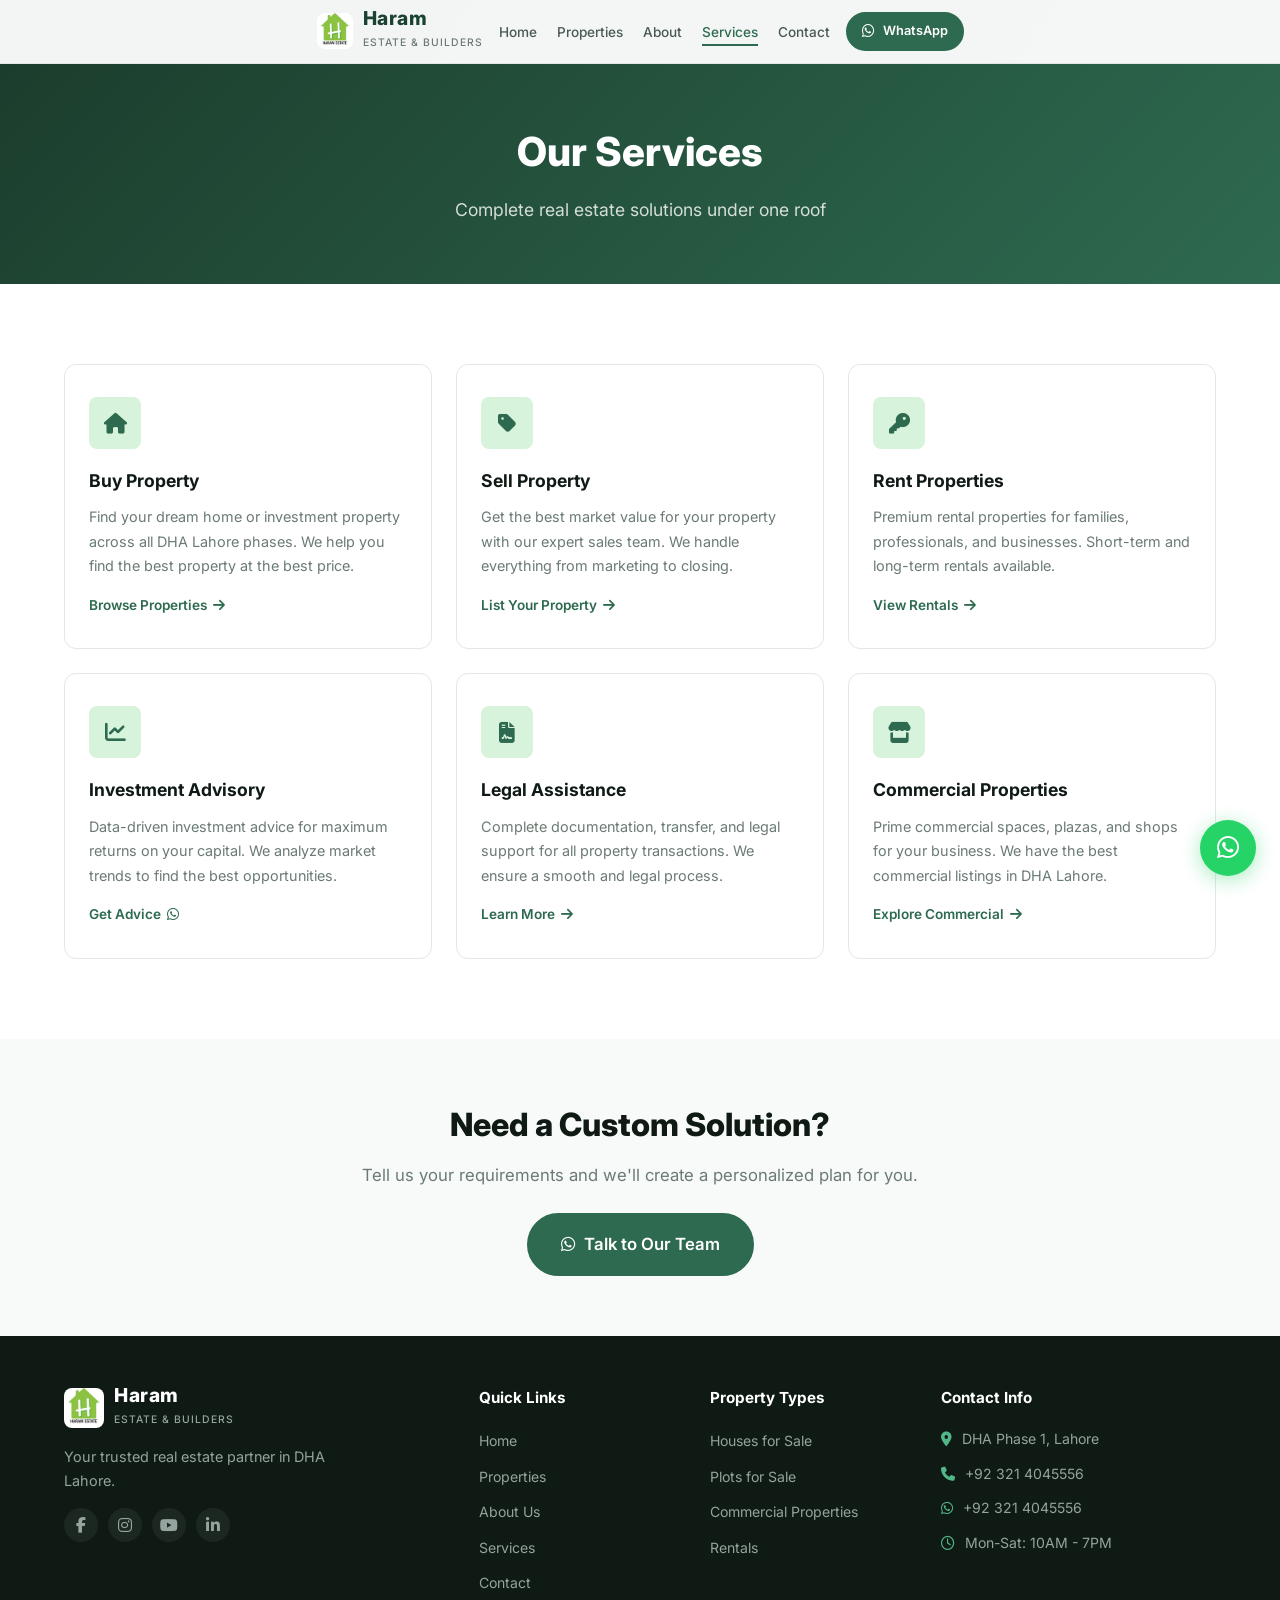
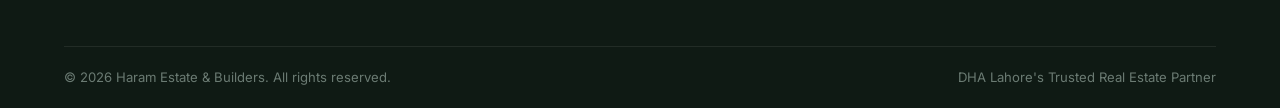
<file: services.html>
<!DOCTYPE html>
<html lang="en">
<head>
  <meta charset="UTF-8">
  <meta name="viewport" content="width=device-width, initial-scale=1.0">
  <title>Services | Haram Estate & Builders</title>
  <link rel="stylesheet" href="css/style.css">
  <link rel="stylesheet" href="https://cdnjs.cloudflare.com/ajax/libs/font-awesome/6.5.0/css/all.min.css">
  <link href="https://fonts.googleapis.com/css2?family=Inter:wght@300;400;500;600;700;800&display=swap" rel="stylesheet">
</head>
<body>

  <header class="header">
    <div class="container">
      <div class="header-inner">
        <a href="index.html" class="logo">
          <img src="images/haram-logo.jpg" alt="Haram Estate" class="logo-img">
          <div class="logo-text">
            <h1>Haram</h1>
            <span>Estate & Builders</span>
          </div>
        </a>
        <nav class="nav">
          <ul>
            <li><a href="index.html">Home</a></li>
            <li><a href="properties.html">Properties</a></li>
            <li><a href="about.html">About</a></li>
            <li><a href="services.html" class="active">Services</a></li>
            <li><a href="contact.html">Contact</a></li>
          </ul>
        </nav>
        <div class="header-actions">
          <a href="https://wa.me/923214045556" class="btn btn-primary" target="_blank">
            <i class="fab fa-whatsapp"></i> <span>WhatsApp</span>
          </a>
          <button class="menu-toggle" id="menuToggle">
            <i class="fas fa-bars"></i>
          </button>
        </div>
      </div>
    </div>
  </header>

  <section class="page-banner">
    <div class="page-banner-bg"></div>
    <div class="container">
      <h1>Our Services</h1>
      <p>Complete real estate solutions under one roof</p>
    </div>
  </section>

  <section class="services">
    <div class="container">
      <div class="services-grid">
        <div class="service-card">
          <div class="service-icon">
            <i class="fas fa-home"></i>
          </div>
          <h3>Buy Property</h3>
          <p>Find your dream home or investment property across all DHA Lahore phases. We help you find the best property at the best price.</p>
          <a href="properties.html" class="service-link">Browse Properties <i class="fas fa-arrow-right"></i></a>
        </div>
        <div class="service-card">
          <div class="service-icon">
            <i class="fas fa-tag"></i>
          </div>
          <h3>Sell Property</h3>
          <p>Get the best market value for your property with our expert sales team. We handle everything from marketing to closing.</p>
          <a href="contact.html" class="service-link">List Your Property <i class="fas fa-arrow-right"></i></a>
        </div>
        <div class="service-card">
          <div class="service-icon">
            <i class="fas fa-key"></i>
          </div>
          <h3>Rent Properties</h3>
          <p>Premium rental properties for families, professionals, and businesses. Short-term and long-term rentals available.</p>
          <a href="properties.html" class="service-link">View Rentals <i class="fas fa-arrow-right"></i></a>
        </div>
        <div class="service-card">
          <div class="service-icon">
            <i class="fas fa-chart-line"></i>
          </div>
          <h3>Investment Advisory</h3>
          <p>Data-driven investment advice for maximum returns on your capital. We analyze market trends to find the best opportunities.</p>
          <a href="https://wa.me/923214045556" class="service-link" target="_blank">Get Advice <i class="fab fa-whatsapp"></i></a>
        </div>
        <div class="service-card">
          <div class="service-icon">
            <i class="fas fa-file-contract"></i>
          </div>
          <h3>Legal Assistance</h3>
          <p>Complete documentation, transfer, and legal support for all property transactions. We ensure a smooth and legal process.</p>
          <a href="contact.html" class="service-link">Learn More <i class="fas fa-arrow-right"></i></a>
        </div>
        <div class="service-card">
          <div class="service-icon">
            <i class="fas fa-store"></i>
          </div>
          <h3>Commercial Properties</h3>
          <p>Prime commercial spaces, plazas, and shops for your business. We have the best commercial listings in DHA Lahore.</p>
          <a href="properties.html" class="service-link">Explore Commercial <i class="fas fa-arrow-right"></i></a>
        </div>
      </div>
    </div>
  </section>

  <section class="cta-section">
    <div class="container">
      <div class="cta-content">
        <h2>Need a Custom Solution?</h2>
        <p>Tell us your requirements and we'll create a personalized plan for you.</p>
        <a href="https://wa.me/923214045556" class="btn btn-primary btn-lg" target="_blank">
          <i class="fab fa-whatsapp"></i> Talk to Our Team
        </a>
      </div>
    </div>
  </section>

  <footer class="footer">
    <div class="container">
      <div class="footer-grid">
        <div class="footer-about">
          <div class="logo">
            <img src="images/haram-logo.jpg" alt="Haram Estate" class="logo-img">
            <div class="logo-text">
              <h1>Haram</h1>
              <span>Estate & Builders</span>
            </div>
          </div>
          <p>Your trusted real estate partner in DHA Lahore.</p>
          <div class="footer-social">
            <a href="#"><i class="fab fa-facebook-f"></i></a>
            <a href="#"><i class="fab fa-instagram"></i></a>
            <a href="#"><i class="fab fa-youtube"></i></a>
            <a href="#"><i class="fab fa-linkedin-in"></i></a>
          </div>
        </div>
        <div class="footer-links">
          <h4>Quick Links</h4>
          <ul>
            <li><a href="index.html">Home</a></li>
            <li><a href="properties.html">Properties</a></li>
            <li><a href="about.html">About Us</a></li>
            <li><a href="services.html">Services</a></li>
            <li><a href="contact.html">Contact</a></li>
          </ul>
        </div>
        <div class="footer-links">
          <h4>Property Types</h4>
          <ul>
            <li><a href="properties.html">Houses for Sale</a></li>
            <li><a href="properties.html">Plots for Sale</a></li>
            <li><a href="properties.html">Commercial Properties</a></li>
            <li><a href="properties.html">Rentals</a></li>
          </ul>
        </div>
        <div class="footer-contact">
          <h4>Contact Info</h4>
          <ul>
            <li><i class="fas fa-map-marker-alt"></i> DHA Phase 1, Lahore</li>
            <li><i class="fas fa-phone"></i> +92 321 4045556</li>
            <li><i class="fab fa-whatsapp"></i> +92 321 4045556</li>
            <li><i class="far fa-clock"></i> Mon-Sat: 10AM - 7PM</li>
          </ul>
        </div>
      </div>
      <div class="footer-bottom">
        <p>&copy; 2026 Haram Estate & Builders. All rights reserved.</p>
        <p class="footer-tag">DHA Lahore's Trusted Real Estate Partner</p>
      </div>
    </div>
  </footer>

  <a href="https://wa.me/923214045556" class="whatsapp-float" target="_blank">
    <i class="fab fa-whatsapp"></i>
  </a>

  <script src="js/main.js"></script>
</body>
</html>
</file>
<file: css/style.css>
*, *::before, *::after {
  margin: 0;
  padding: 0;
  box-sizing: border-box;
}

:root {
  --green-900: #0d2818;
  --green-800: #1a3a2a;
  --green-700: #1b4332;
  --green-600: #2d6a4f;
  --green-500: #40916c;
  --green-400: #52b788;
  --green-300: #74c69d;
  --green-200: #95d5b2;
  --green-100: #b7e4c7;
  --green-50: #d8f3dc;
  --white: #ffffff;
  --gray-50: #f8faf9;
  --gray-100: #f1f3f2;
  --gray-200: #e4e7e5;
  --gray-300: #cbd5d0;
  --gray-400: #94a39d;
  --gray-500: #6b7b73;
  --gray-600: #4a5a52;
  --gray-700: #2d3a32;
  --gray-800: #1a2620;
  --gray-900: #0f1a14;
  --shadow-sm: 0 1px 3px rgba(0,0,0,0.08);
  --shadow-md: 0 4px 12px rgba(0,0,0,0.1);
  --shadow-lg: 0 8px 30px rgba(0,0,0,0.12);
  --shadow-xl: 0 20px 60px rgba(0,0,0,0.15);
  --radius-sm: 8px;
  --radius-md: 12px;
  --radius-lg: 20px;
  --radius-xl: 28px;
  --transition: all 0.3s cubic-bezier(0.4, 0, 0.2, 1);
}

html {
  scroll-behavior: smooth;
  font-size: 16px;
}

body {
  font-family: 'Inter', -apple-system, BlinkMacSystemFont, sans-serif;
  color: var(--gray-800);
  background: var(--white);
  line-height: 1.6;
  overflow-x: hidden;
}

a { text-decoration: none; color: inherit; }
ul { list-style: none; }
img { max-width: 100%; height: auto; }
.container { max-width: 1200px; margin: 0 auto; padding: 0 24px; }

.text-center { text-align: center; }
.mt-2 { margin-top: 20px; }
.mt-3 { margin-top: 40px; }

/* Buttons */
.btn {
  display: inline-flex;
  align-items: center;
  gap: 8px;
  padding: 12px 24px;
  border-radius: 50px;
  font-weight: 600;
  font-size: 0.95rem;
  cursor: pointer;
  transition: var(--transition);
  border: 2px solid transparent;
  font-family: inherit;
}
.btn-primary {
  background: var(--green-600);
  color: var(--white);
  border-color: var(--green-600);
}
.btn-primary:hover {
  background: var(--green-700);
  border-color: var(--green-700);
  transform: translateY(-2px);
  box-shadow: 0 8px 25px rgba(45, 106, 79, 0.35);
}
.btn-outline {
  background: transparent;
  color: var(--green-600);
  border-color: var(--green-600);
}
.btn-outline:hover {
  background: var(--green-600);
  color: var(--white);
  transform: translateY(-2px);
}
.btn-lg {
  padding: 16px 32px;
  font-size: 1.05rem;
}
.btn-block { width: 100%; justify-content: center; }

/* Section Header */
.section-header {
  text-align: center;
  max-width: 700px;
  margin: 0 auto 50px;
}
.section-tag {
  display: inline-block;
  background: var(--green-100);
  color: var(--green-700);
  padding: 6px 16px;
  border-radius: 50px;
  font-size: 0.85rem;
  font-weight: 600;
  margin-bottom: 16px;
  letter-spacing: 0.5px;
}
.section-header h2 {
  font-size: 2.4rem;
  font-weight: 800;
  color: var(--gray-900);
  margin-bottom: 16px;
  line-height: 1.2;
}
.section-header.light h2 { color: var(--white); }
.section-header.light .section-tag { background: rgba(255,255,255,0.15); color: var(--white); }
.section-header p {
  color: var(--gray-500);
  font-size: 1.1rem;
  line-height: 1.7;
}
.section-header.light p { color: rgba(255,255,255,0.8); }

/* ===== HEADER ===== */
.header {
  position: fixed;
  top: 0;
  left: 0;
  right: 0;
  z-index: 1000;
  background: rgba(255,255,255,0.95);
  backdrop-filter: blur(20px);
  -webkit-backdrop-filter: blur(20px);
  border-bottom: 1px solid var(--gray-200);
  height: 64px;
  display: flex;
  align-items: center;
}
.header-inner {
  display: flex;
  align-items: center;
  justify-content: space-between;
  height: 64px;
  gap: 16px;
}
.nav { flex-shrink: 1; min-width: 0; }
.logo {
  display: flex;
  align-items: center;
  gap: 10px;
  flex-shrink: 0;
}
.logo-img {
  width: 36px;
  height: 36px;
  border-radius: var(--radius-sm);
  object-fit: cover;
}
.logo-text h1 {
  font-size: 1.2rem;
  font-weight: 800;
  color: var(--green-700);
  line-height: 1;
  letter-spacing: 0.5px;
}
.logo-text span {
  font-size: 0.65rem;
  color: var(--gray-500);
  font-weight: 500;
  letter-spacing: 1px;
  text-transform: uppercase;
}
.nav ul {
  display: flex;
  gap: 20px;
}
.nav a {
  font-size: 0.85rem;
  font-weight: 500;
  color: var(--gray-600);
  transition: var(--transition);
  position: relative;
  padding: 4px 0;
}
.nav a::after {
  content: '';
  position: absolute;
  bottom: -2px;
  left: 0;
  width: 0;
  height: 2px;
  background: var(--green-600);
  transition: var(--transition);
}
.nav a:hover { color: var(--green-600); }
.nav a:hover::after { width: 100%; }
.nav a.active { color: var(--green-600); }
.nav a.active::after { width: 100%; }

.header-actions {
  display: flex;
  align-items: center;
  gap: 8px;
  flex-shrink: 0;
}
.header-actions .btn { padding: 7px 14px; font-size: 0.8rem; }
.header-actions .btn i { font-size: 0.9rem; }
.menu-toggle {
  display: none;
  background: none;
  border: none;
  font-size: 1.5rem;
  color: var(--gray-700);
  cursor: pointer;
  padding: 4px;
}

/* ===== HERO ===== */
.hero {
  min-height: 100vh;
  position: relative;
  overflow: hidden;
  padding-top: 64px;
}
.hero-bg {
  position: absolute;
  inset: 0;
  background: linear-gradient(135deg, #0d2818 0%, #1a3a2a 30%, #2d6a4f 70%, #1a3a2a 100%);
}
.hero-overlay {
  position: absolute;
  inset: 0;
  background: rgba(0,0,0,0.3);
}
.hero .container {
  position: relative;
  z-index: 2;
  width: 100%;
  padding-top: 100px;
  display: grid;
  grid-template-columns: 1fr 1fr;
  gap: 48px;
  align-items: center;
}
.hero-content {
  max-width: 600px;
}
.hero-badge {
  display: inline-block;
  background: rgba(255,255,255,0.12);
  color: var(--white);
  padding: 8px 20px;
  border-radius: 50px;
  font-size: 0.9rem;
  font-weight: 500;
  margin-bottom: 24px;
  backdrop-filter: blur(10px);
  border: 1px solid rgba(255,255,255,0.15);
}
.hero-content h1 {
  font-size: 3.2rem;
  font-weight: 800;
  color: var(--white);
  line-height: 1.1;
  margin-bottom: 20px;
}
.hero-content .highlight {
  background: linear-gradient(135deg, var(--green-300), var(--green-100));
  -webkit-background-clip: text;
  -webkit-text-fill-color: transparent;
  background-clip: text;
}
.hero-content p {
  font-size: 1.05rem;
  color: rgba(255,255,255,0.85);
  line-height: 1.8;
  margin-bottom: 32px;
  max-width: 520px;
}
.hero-actions {
  display: flex;
  gap: 16px;
  margin-bottom: 50px;
  flex-wrap: wrap;
}
.hero-actions .btn-outline {
  color: var(--white);
  border-color: rgba(255,255,255,0.4);
}
.hero-actions .btn-outline:hover {
  background: var(--white);
  color: var(--green-700);
  border-color: var(--white);
}
.hero-stats {
  display: flex;
  gap: 48px;
}
.stat { text-align: left; }
.stat-number {
  display: block;
  font-size: 2rem;
  font-weight: 800;
  color: var(--white);
  line-height: 1;
}
.stat-label {
  font-size: 0.85rem;
  color: rgba(255,255,255,0.7);
  margin-top: 4px;
}

/* Hero Property Showcase Card */
.hero-visual {
  display: flex;
  justify-content: center;
  align-items: center;
}
.hero-card {
  width: 100%;
  max-width: 420px;
  background: rgba(13, 40, 24, 0.85);
  backdrop-filter: blur(16px);
  -webkit-backdrop-filter: blur(16px);
  border-radius: 20px;
  padding: 16px;
  border: 1px solid rgba(255,255,255,0.12);
  box-shadow: 0 20px 60px rgba(0,0,0,0.2);
}
.hero-card-top {
  display: flex;
  align-items: center;
  justify-content: space-between;
  margin-bottom: 12px;
  padding: 0 4px;
}
.hero-card-label {
  font-size: 0.78rem;
  font-weight: 600;
  color: rgba(255,255,255,0.7);
  letter-spacing: 0.5px;
}
.hero-card-label i {
  color: var(--green-400);
  margin-right: 6px;
}
.hero-card-counter {
  font-size: 0.75rem;
  color: rgba(255,255,255,0.5);
  font-weight: 500;
}
.hero-card-counter span {
  color: var(--white);
  font-weight: 700;
}
.hero-card-show {
  position: relative;
  border-radius: 14px;
  overflow: hidden;
  background: var(--green-800);
  height: 300px;
}
.hero-slide {
  position: absolute;
  inset: 0;
  opacity: 0;
  transform: translateY(12px) scale(0.97);
  transition: opacity 0.6s ease, transform 0.6s ease;
  pointer-events: none;
}
.hero-slide.active {
  opacity: 1;
  transform: translateY(0) scale(1);
  pointer-events: all;
}
.hero-slide-img {
  width: 100%;
  height: 100%;
  object-fit: cover;
  display: block;
}
.hero-slide-info {
  position: absolute;
  bottom: 0;
  left: 0;
  right: 0;
  background: linear-gradient(0deg, rgba(0,0,0,0.8) 0%, transparent 100%);
  padding: 24px 20px 16px;
}
.hero-slide-info h4 {
  font-size: 1rem;
  font-weight: 700;
  color: var(--white);
  margin-bottom: 6px;
}
.hero-slide-features {
  display: flex;
  gap: 14px;
  margin-bottom: 6px;
}
.hero-slide-features span {
  font-size: 0.78rem;
  color: rgba(255,255,255,0.8);
  display: flex;
  align-items: center;
  gap: 4px;
}
.hero-slide-features i {
  color: var(--green-400);
  font-size: 0.7rem;
}
.hero-slide-location {
  font-size: 0.75rem;
  color: rgba(255,255,255,0.6);
  display: flex;
  align-items: center;
  gap: 4px;
}
.hero-slide-location i {
  color: var(--green-400);
  font-size: 0.7rem;
}
.hero-slide-dots {
  display: flex;
  justify-content: center;
  gap: 6px;
  margin-top: 12px;
}
.hero-slide-dots .dot {
  width: 6px;
  height: 6px;
  border-radius: 50%;
  background: rgba(255,255,255,0.25);
  cursor: pointer;
  transition: all 0.4s ease;
  border: none;
  padding: 0;
}
.hero-slide-dots .dot.active {
  background: var(--green-400);
  width: 22px;
  border-radius: 3px;
}

/* ===== PAGE BANNER ===== */
.page-banner {
  position: relative;
  padding: 120px 0 60px;
  text-align: center;
  background: linear-gradient(135deg, var(--green-800), var(--green-600));
  overflow: hidden;
}
.page-banner-bg {
  position: absolute;
  inset: 0;
  background: url('data:image/svg+xml,<svg xmlns="http://www.w3.org/2000/svg" viewBox="0 0 100 100"><rect fill="rgba(255,255,255,0.03)" x="0" y="0" width="100" height="100"/></svg>');
  opacity: 0.1;
}
.page-banner h1 {
  font-size: 2.5rem;
  font-weight: 800;
  color: var(--white);
  margin-bottom: 12px;
  position: relative;
}
.page-banner p {
  font-size: 1.1rem;
  color: rgba(255,255,255,0.8);
  position: relative;
}

/* ===== TRUSTED ===== */
.trusted-section {
  padding: 30px 0;
  background: var(--gray-50);
  border-bottom: 1px solid var(--gray-200);
}
.trusted-label {
  text-align: center;
  color: var(--gray-500);
  font-size: 0.85rem;
  font-weight: 500;
  text-transform: uppercase;
  letter-spacing: 1.5px;
  margin-bottom: 16px;
}
.trusted-logos {
  display: flex;
  justify-content: center;
  gap: 40px;
  align-items: center;
  flex-wrap: wrap;
}
.trusted-logos span {
  display: flex;
  align-items: center;
  gap: 6px;
  color: var(--green-600);
  font-weight: 600;
  font-size: 0.95rem;
}
.trusted-logos i { font-size: 1rem; }

/* ===== PROPERTIES ===== */
.properties {
  padding: 80px 0;
  background: var(--white);
}
.property-filters {
  display: flex;
  justify-content: center;
  gap: 8px;
  margin-bottom: 40px;
  flex-wrap: wrap;
}
.filter-btn {
  padding: 10px 24px;
  border: 2px solid var(--gray-200);
  background: var(--white);
  border-radius: 50px;
  font-weight: 600;
  font-size: 0.9rem;
  color: var(--gray-500);
  cursor: pointer;
  transition: var(--transition);
  font-family: inherit;
}
.filter-btn:hover {
  border-color: var(--green-400);
  color: var(--green-600);
}
.filter-btn.active {
  background: var(--green-600);
  color: var(--white);
  border-color: var(--green-600);
}
.property-grid {
  display: grid;
  grid-template-columns: repeat(3, 1fr);
  gap: 24px;
  margin-bottom: 40px;
}
.property-card {
  background: var(--white);
  border-radius: var(--radius-md);
  overflow: hidden;
  border: 1px solid var(--gray-200);
  transition: var(--transition);
}
.property-card:hover {
  transform: translateY(-4px);
  box-shadow: var(--shadow-lg);
}
.card-image {
  position: relative;
  height: 200px;
}
.card-img {
  width: 100%;
  height: 100%;
  object-fit: cover;
}
.card-image-placeholder {
  width: 100%;
  height: 100%;
  display: flex;
  align-items: center;
  justify-content: center;
  font-size: 2.5rem;
  color: rgba(255,255,255,0.3);
}
.card-badge {
  position: absolute;
  top: 12px;
  left: 12px;
  background: var(--green-600);
  color: var(--white);
  padding: 4px 12px;
  border-radius: 50px;
  font-size: 0.75rem;
  font-weight: 600;
  z-index: 1;
}
.card-badge-hot {
  background: #e63946;
}
.card-type {
  position: absolute;
  top: 12px;
  right: 12px;
  background: rgba(0,0,0,0.6);
  color: var(--white);
  padding: 4px 12px;
  border-radius: 50px;
  font-size: 0.75rem;
  font-weight: 600;
  z-index: 1;
}
.card-body {
  padding: 16px 20px 20px;
}
.card-body h3 {
  font-size: 1.05rem;
  font-weight: 700;
  margin-bottom: 6px;
  color: var(--gray-900);
}
.card-location {
  font-size: 0.82rem;
  color: var(--gray-500);
  margin-bottom: 10px;
}
.card-location i { color: var(--green-500); }
.card-features {
  display: flex;
  gap: 14px;
  flex-wrap: wrap;
  padding: 10px 0;
  border-top: 1px solid var(--gray-200);
  margin-bottom: 12px;
}
.card-features span {
  font-size: 0.8rem;
  color: var(--gray-600);
  display: flex;
  align-items: center;
  gap: 4px;
}
.card-features i { color: var(--green-500); font-size: 0.75rem; }
.card-footer {
  display: flex;
  justify-content: center;
}
.card-btn {
  width: 100%;
  justify-content: center;
  padding: 10px 20px;
  font-size: 0.85rem;
}
.card-btn i { font-size: 1rem; }

/* ===== ABOUT ===== */
.about {
  padding: 100px 0;
  background: var(--gray-50);
}
.about-grid {
  display: grid;
  grid-template-columns: 1fr 1fr;
  gap: 64px;
  align-items: center;
}
.about-image-box {
  width: 100%;
  height: 500px;
  background: linear-gradient(135deg, var(--green-700), var(--green-500));
  border-radius: var(--radius-lg);
  display: flex;
  align-items: center;
  justify-content: center;
  position: relative;
}
.about-image-icon i {
  font-size: 8rem;
  color: rgba(255,255,255,0.2);
}
.about-image { position: relative; }
.about-experience {
  position: absolute;
  bottom: -20px;
  right: -20px;
  background: var(--white);
  padding: 20px 28px;
  border-radius: var(--radius-md);
  box-shadow: var(--shadow-lg);
  text-align: center;
}
.exp-number {
  display: block;
  font-size: 2rem;
  font-weight: 800;
  color: var(--green-600);
  line-height: 1;
}
.exp-text {
  font-size: 0.82rem;
  color: var(--gray-500);
  font-weight: 500;
}
.about-content .section-tag { margin-bottom: 16px; }
.about-content h2 {
  font-size: 2.2rem;
  font-weight: 800;
  color: var(--gray-900);
  margin-bottom: 20px;
  line-height: 1.2;
}
.about-content p {
  color: var(--gray-500);
  font-size: 1rem;
  line-height: 1.8;
  margin-bottom: 16px;
}
.about-features { margin: 24px 0; }
.about-feature {
  display: flex;
  gap: 16px;
  margin-bottom: 20px;
}
.about-feature i {
  font-size: 1.3rem;
  color: var(--green-600);
  margin-top: 4px;
  width: 24px;
}
.about-feature h4 {
  font-size: 1rem;
  font-weight: 700;
  color: var(--gray-800);
  margin-bottom: 4px;
}
.about-feature p {
  font-size: 0.9rem;
  color: var(--gray-500);
  margin-bottom: 0;
}

/* ===== SERVICES ===== */
.services {
  padding: 80px 0;
  background: var(--white);
}
.services-grid {
  display: grid;
  grid-template-columns: repeat(3, 1fr);
  gap: 24px;
}
.service-card {
  background: var(--white);
  border: 1px solid var(--gray-200);
  border-radius: var(--radius-md);
  padding: 32px 24px;
  transition: var(--transition);
  display: flex;
  flex-direction: column;
}
.service-card:hover {
  border-color: var(--green-300);
  box-shadow: var(--shadow-md);
  transform: translateY(-4px);
}
.service-icon {
  width: 52px;
  height: 52px;
  background: var(--green-50);
  border-radius: var(--radius-sm);
  display: flex;
  align-items: center;
  justify-content: center;
  margin-bottom: 18px;
}
.service-icon i {
  font-size: 1.3rem;
  color: var(--green-600);
}
.service-card h3 {
  font-size: 1.1rem;
  font-weight: 700;
  margin-bottom: 10px;
  color: var(--gray-900);
}
.service-card p {
  font-size: 0.9rem;
  color: var(--gray-500);
  line-height: 1.7;
  margin-bottom: 16px;
  flex: 1;
}
.service-link {
  font-size: 0.85rem;
  font-weight: 600;
  color: var(--green-600);
  display: inline-flex;
  align-items: center;
  gap: 6px;
  transition: var(--transition);
}
.service-link:hover {
  color: var(--green-700);
  gap: 10px;
}

/* ===== WHY US ===== */
.why-us {
  padding: 80px 0;
  background: linear-gradient(135deg, var(--green-800), var(--green-600));
}
.why-grid {
  display: grid;
  grid-template-columns: repeat(4, 1fr);
  gap: 24px;
}
.why-card {
  background: rgba(255,255,255,0.08);
  border: 1px solid rgba(255,255,255,0.12);
  border-radius: var(--radius-md);
  padding: 28px 24px;
  backdrop-filter: blur(10px);
  transition: var(--transition);
}
.why-card:hover {
  background: rgba(255,255,255,0.12);
  transform: translateY(-4px);
}
.why-number {
  font-size: 2.2rem;
  font-weight: 800;
  color: rgba(255,255,255,0.15);
  display: block;
  margin-bottom: 10px;
  line-height: 1;
}
.why-card h3 {
  font-size: 1.05rem;
  font-weight: 700;
  color: var(--white);
  margin-bottom: 8px;
}
.why-card p {
  font-size: 0.88rem;
  color: rgba(255,255,255,0.75);
  line-height: 1.6;
}

/* ===== TEAM ===== */
.team {
  padding: 80px 0;
  background: var(--gray-50);
}
.team-grid {
  display: grid;
  grid-template-columns: repeat(4, 1fr);
  gap: 24px;
}
.team-card {
  background: var(--white);
  border-radius: var(--radius-md);
  padding: 28px 20px;
  text-align: center;
  border: 1px solid var(--gray-200);
  transition: var(--transition);
}
.team-card:hover {
  transform: translateY(-4px);
  box-shadow: var(--shadow-md);
}
.team-avatar {
  width: 72px;
  height: 72px;
  background: var(--green-100);
  border-radius: 50%;
  display: flex;
  align-items: center;
  justify-content: center;
  margin: 0 auto 14px;
}
.team-avatar i {
  font-size: 2.2rem;
  color: var(--green-600);
}
.team-card h3 {
  font-size: 1.05rem;
  font-weight: 700;
  color: var(--gray-900);
}
.team-role {
  display: block;
  font-size: 0.82rem;
  color: var(--green-600);
  font-weight: 600;
  margin: 6px 0 10px;
}
.team-card p {
  font-size: 0.85rem;
  color: var(--gray-500);
  line-height: 1.6;
  margin-bottom: 14px;
}
.team-contact {
  display: flex;
  justify-content: center;
  gap: 12px;
}
.team-contact a {
  width: 34px;
  height: 34px;
  background: var(--gray-100);
  border-radius: 50%;
  display: flex;
  align-items: center;
  justify-content: center;
  color: var(--gray-600);
  transition: var(--transition);
}
.team-contact a:hover {
  background: var(--green-600);
  color: var(--white);
}

/* ===== TESTIMONIALS ===== */
.testimonials {
  padding: 80px 0;
  background: var(--white);
}
.testimonial-grid {
  display: grid;
  grid-template-columns: repeat(3, 1fr);
  gap: 24px;
}
.testimonial-card {
  background: var(--gray-50);
  border-radius: var(--radius-md);
  padding: 28px;
  border: 1px solid var(--gray-200);
  transition: var(--transition);
}
.testimonial-card:hover {
  box-shadow: var(--shadow-md);
}
.stars {
  margin-bottom: 14px;
}
.stars i {
  color: #f4b740;
  font-size: 0.85rem;
}
.testimonial-card > p {
  font-size: 0.92rem;
  color: var(--gray-600);
  line-height: 1.7;
  font-style: italic;
  margin-bottom: 18px;
}
.testimonial-author {
  display: flex;
  align-items: center;
  gap: 12px;
}
.author-avatar i {
  font-size: 2rem;
  color: var(--green-400);
}
.testimonial-author h4 {
  font-size: 0.92rem;
  font-weight: 700;
  color: var(--gray-900);
}
.testimonial-author span {
  font-size: 0.8rem;
  color: var(--gray-500);
}

/* ===== CTA ===== */
.cta-section {
  padding: 60px 0;
  background: var(--gray-50);
  text-align: center;
}
.cta-content h2 {
  font-size: 2rem;
  font-weight: 800;
  color: var(--gray-900);
  margin-bottom: 12px;
}
.cta-content p {
  font-size: 1.05rem;
  color: var(--gray-500);
  margin-bottom: 24px;
  max-width: 600px;
  margin-left: auto;
  margin-right: auto;
}

/* ===== CONTACT ===== */
.contact {
  padding: 80px 0;
  background: var(--gray-50);
}
.contact-grid {
  display: grid;
  grid-template-columns: 1fr 1fr;
  gap: 48px;
}
.contact-info .section-tag { margin-bottom: 16px; }
.contact-info h2 {
  font-size: 2rem;
  font-weight: 800;
  color: var(--gray-900);
  margin-bottom: 16px;
}
.contact-info > p {
  color: var(--gray-500);
  font-size: 1rem;
  margin-bottom: 28px;
}
.contact-details { display: flex; flex-direction: column; gap: 20px; }
.contact-item {
  display: flex;
  gap: 14px;
}
.contact-item i {
  width: 40px;
  height: 40px;
  background: var(--white);
  border-radius: var(--radius-sm);
  display: flex;
  align-items: center;
  justify-content: center;
  color: var(--green-600);
  font-size: 1rem;
  flex-shrink: 0;
}
.contact-item h4 {
  font-size: 0.9rem;
  font-weight: 700;
  color: var(--gray-800);
  margin-bottom: 4px;
}
.contact-item p, .contact-item a {
  font-size: 0.88rem;
  color: var(--gray-500);
  transition: var(--transition);
}
.contact-item a:hover { color: var(--green-600); }
.contact-social {
  display: flex;
  gap: 10px;
  margin-top: 24px;
}
.contact-social a {
  width: 38px;
  height: 38px;
  background: var(--white);
  border-radius: 50%;
  display: flex;
  align-items: center;
  justify-content: center;
  color: var(--green-600);
  transition: var(--transition);
  border: 1px solid var(--gray-200);
}
.contact-social a:hover {
  background: var(--green-600);
  color: var(--white);
  border-color: var(--green-600);
}

.contact-form {
  background: var(--white);
  padding: 32px;
  border-radius: var(--radius-lg);
  box-shadow: var(--shadow-md);
  border: 1px solid var(--gray-200);
}
.contact-form h3 {
  font-size: 1.2rem;
  font-weight: 700;
  color: var(--gray-900);
  margin-bottom: 20px;
}
.form-row {
  display: grid;
  grid-template-columns: 1fr 1fr;
  gap: 16px;
}
.contact-form input,
.contact-form select,
.contact-form textarea {
  width: 100%;
  padding: 12px 16px;
  border: 2px solid var(--gray-200);
  border-radius: var(--radius-sm);
  font-size: 0.92rem;
  font-family: inherit;
  color: var(--gray-800);
  transition: var(--transition);
  background: var(--gray-50);
  margin-bottom: 14px;
}
.contact-form input:focus,
.contact-form select:focus,
.contact-form textarea:focus {
  outline: none;
  border-color: var(--green-400);
  background: var(--white);
}
.contact-form select { appearance: none; cursor: pointer; }

/* ===== MAP ===== */
.map-section { background: var(--gray-50); }
.map-container {
  width: 100%;
  height: 350px;
}
.map-container iframe {
  width: 100%;
  height: 100%;
  border: none;
  display: block;
}

/* ===== FOOTER ===== */
.footer {
  background: var(--gray-900);
  color: var(--white);
  padding: 50px 0 0;
}
.footer .logo-text h1 { color: var(--white); }
.footer .logo-text span { color: var(--gray-400); }
.footer .logo-img {
  width: 40px;
  height: 40px;
  border-radius: var(--radius-sm);
}
.footer-grid {
  display: grid;
  grid-template-columns: 2fr 1fr 1fr 1.5fr;
  gap: 48px;
  padding-bottom: 40px;
  border-bottom: 1px solid rgba(255,255,255,0.08);
}
.footer-about p {
  color: var(--gray-400);
  font-size: 0.9rem;
  line-height: 1.7;
  margin: 14px 0;
  max-width: 300px;
}
.footer-social { display: flex; gap: 10px; }
.footer-social a {
  width: 34px;
  height: 34px;
  border-radius: 50%;
  background: rgba(255,255,255,0.06);
  display: flex;
  align-items: center;
  justify-content: center;
  color: var(--gray-400);
  transition: var(--transition);
}
.footer-social a:hover {
  background: var(--green-600);
  color: var(--white);
}
.footer-links h4,
.footer-contact h4 {
  font-size: 0.95rem;
  font-weight: 700;
  margin-bottom: 18px;
  color: var(--white);
}
.footer-links ul li { margin-bottom: 10px; }
.footer-links ul li a {
  color: var(--gray-400);
  font-size: 0.88rem;
  transition: var(--transition);
}
.footer-links ul li a:hover { color: var(--green-300); }
.footer-contact ul li {
  display: flex;
  align-items: flex-start;
  gap: 10px;
  color: var(--gray-400);
  font-size: 0.88rem;
  margin-bottom: 12px;
}
.footer-contact ul li i {
  color: var(--green-400);
  margin-top: 4px;
  flex-shrink: 0;
}
.footer-bottom {
  display: flex;
  justify-content: space-between;
  padding: 20px 0;
  font-size: 0.82rem;
  color: var(--gray-500);
}
.footer-tag { color: var(--gray-500); }

/* ===== WHATSAPP FLOAT ===== */
.whatsapp-float {
  position: fixed;
  bottom: 24px;
  right: 24px;
  width: 56px;
  height: 56px;
  background: #25D366;
  border-radius: 50%;
  display: flex;
  align-items: center;
  justify-content: center;
  color: var(--white);
  font-size: 1.6rem;
  box-shadow: 0 4px 20px rgba(37, 211, 102, 0.4);
  z-index: 999;
  transition: var(--transition);
  animation: pulse 2s infinite;
}
@keyframes pulse {
  0% { box-shadow: 0 4px 20px rgba(37, 211, 102, 0.4); }
  50% { box-shadow: 0 4px 30px rgba(37, 211, 102, 0.6); }
  100% { box-shadow: 0 4px 20px rgba(37, 211, 102, 0.4); }
}
.whatsapp-float:hover {
  transform: scale(1.1);
  box-shadow: 0 8px 30px rgba(37, 211, 102, 0.5);
}

/* ===== RESPONSIVE ===== */
@media (max-width: 1024px) {
  .property-grid { grid-template-columns: repeat(2, 1fr); }
  .services-grid { grid-template-columns: repeat(2, 1fr); }
  .team-grid { grid-template-columns: repeat(2, 1fr); }
  .why-grid { grid-template-columns: repeat(2, 1fr); }
  .footer-grid { grid-template-columns: repeat(2, 1fr); }
  .header-actions .btn span { display: none; }
  .header-actions .btn { padding: 7px 10px; }
  .nav ul { gap: 14px; }
  .hero .container { gap: 32px; }
  .hero-content h1 { font-size: 2.8rem; }
  .hero-card-show { height: 260px; }
}

@media (max-width: 768px) {
  html { font-size: 15px; }
  .nav {
    position: fixed;
    top: 64px;
    left: 0;
    right: 0;
    background: var(--white);
    border-bottom: 1px solid var(--gray-200);
    padding: 20px;
    transform: translateY(-100%);
    opacity: 0;
    pointer-events: none;
    transition: var(--transition);
    box-shadow: var(--shadow-lg);
  }
  .nav.open {
    transform: translateY(0);
    opacity: 1;
    pointer-events: all;
  }
  .nav ul { flex-direction: column; gap: 16px; }
  .nav a { font-size: 1rem; }
  .menu-toggle { display: block; }
  .header-actions .btn span { display: none; }
  .hero { padding-top: 0; min-height: auto; }
  .hero .container { padding-top: 130px; grid-template-columns: 1fr; gap: 32px; }
  .hero-content { text-align: center; margin: 0 auto; max-width: 100%; }
  .hero-content h1 { font-size: 2rem; }
  .hero-content p { font-size: 1rem; margin-left: auto; margin-right: auto; }
  .hero-actions { justify-content: center; }
  .hero-stats { justify-content: center; flex-wrap: wrap; gap: 24px; }
  .stat-number { font-size: 1.5rem; }
  .stat { text-align: center; }
  .hero-visual { padding-bottom: 40px; }
  .hero-card { max-width: 360px; }
  .hero-card-show { height: 240px; }
  .hero-slide-info h4 { font-size: 0.9rem; }
  .hero-slide-features { gap: 10px; }
  .hero-slide-features span { font-size: 0.72rem; }
  .about-grid { grid-template-columns: 1fr; gap: 40px; }
  .about-image-box { height: 300px; }
  .about-experience { padding: 16px 20px; bottom: -16px; right: -16px; }
  .property-grid { grid-template-columns: 1fr; }
  .services-grid { grid-template-columns: 1fr; }
  .team-grid { grid-template-columns: repeat(2, 1fr); }
  .why-grid { grid-template-columns: 1fr; }
  .testimonial-grid { grid-template-columns: 1fr; }
  .contact-grid { grid-template-columns: 1fr; gap: 40px; }
  .footer-grid { grid-template-columns: 1fr; gap: 32px; }
  .form-row { grid-template-columns: 1fr; }
  .footer-bottom { flex-direction: column; text-align: center; gap: 4px; }
  .section-header h2 { font-size: 1.6rem; }
  .trusted-logos { gap: 16px; }
  .page-banner h1 { font-size: 1.8rem; }
}

@media (max-width: 480px) {
  .team-grid { grid-template-columns: 1fr; }
  .hero { min-height: auto; }
  .hero .container { padding-top: 110px; }
  .hero-content h1 { font-size: 1.7rem; }
  .hero-content p { font-size: 0.92rem; }
  .hero-badge { font-size: 0.78rem; padding: 6px 14px; }
  .hero-actions { flex-direction: column; }
  .hero-actions .btn { width: 100%; justify-content: center; }
  .hero-stats { gap: 16px; }
  .stat-number { font-size: 1.2rem; }
  .hero-card { max-width: 300px; }
  .hero-card-show { height: 200px; }
  .hero-slide-info { padding: 16px 14px 12px; }
  .hero-slide-info h4 { font-size: 0.82rem; }
  .hero-slide-features span { font-size: 0.68rem; }
  .hero-slide-location { font-size: 0.68rem; }
  .contact-form { padding: 20px; }
}
</file>
